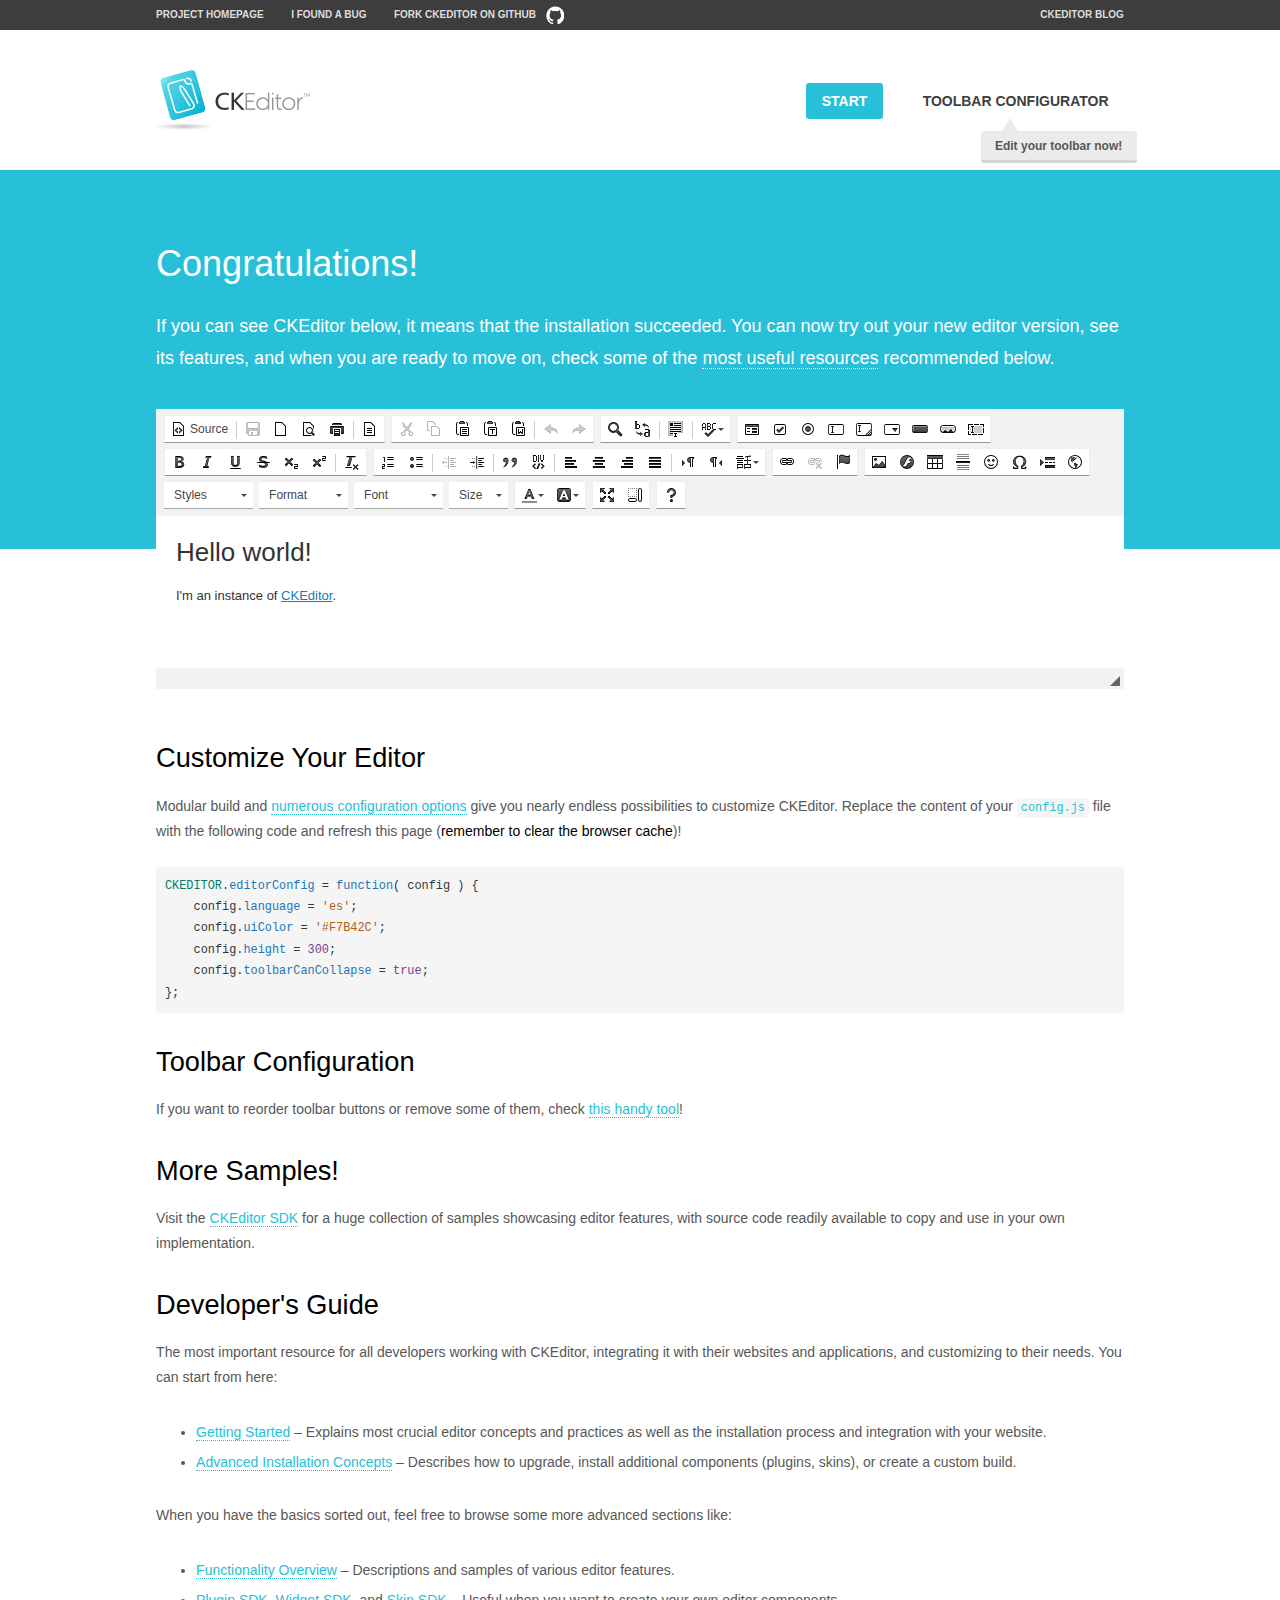
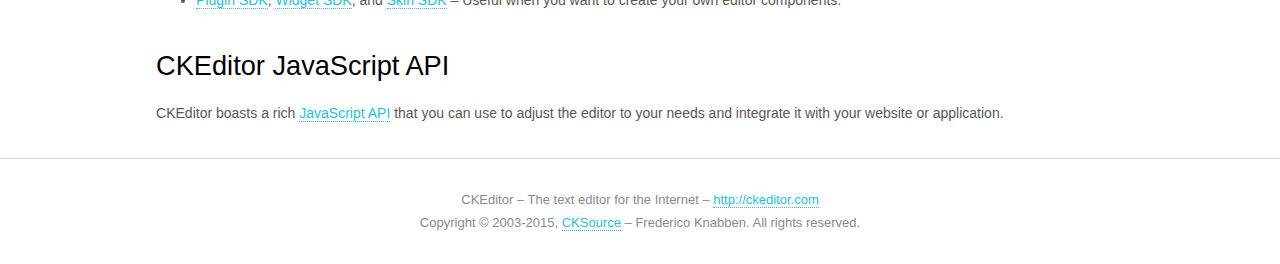
<file: adminboard/ckeditor/samples/index.html>
<!DOCTYPE html>
<!--
Copyright (c) 2003-2015, CKSource - Frederico Knabben. All rights reserved.
For licensing, see LICENSE.md or http://ckeditor.com/license
-->
<html>
<head>
	<meta charset="utf-8">
	<title>CKEditor Sample</title>
	<script src="../ckeditor.js"></script>
	<script src="js/sample.js"></script>
	<link rel="stylesheet" href="css/samples.css">
	<link rel="stylesheet" href="toolbarconfigurator/lib/codemirror/neo.css">
</head>
<body id="main">

<nav class="navigation-a">
	<div class="grid-container">
		<ul class="navigation-a-left grid-width-70">
			<li><a href="http://ckeditor.com">Project Homepage</a></li>
			<li><a href="http://dev.ckeditor.com/">I found a bug</a></li>
			<li><a href="http://github.com/ckeditor/ckeditor-dev" class="icon-pos-right icon-navigation-a-github">Fork CKEditor on GitHub</a></li>
		</ul>
		<ul class="navigation-a-right grid-width-30">
			<li><a href="http://ckeditor.com/blog-list">CKEditor Blog</a></li>
		</ul>
	</div>
</nav>

<header class="header-a">
	<div class="grid-container">
		<h1 class="header-a-logo grid-width-30">
			<a href="index.html"><img src="img/logo.png" alt="CKEditor Sample"></a>
		</h1>

		<nav class="navigation-b grid-width-70">
			<ul>
				<li><a href="index.html" class="button-a button-a-background">Start</a></li>
				<li><a href="toolbarconfigurator/index.html" class="button-a">Toolbar configurator <span class="balloon-a balloon-a-nw">Edit your toolbar now!</span></a></li>
			</ul>
		</nav>
	</div>
</header>

<main>
	<div class="adjoined-top">
		<div class="grid-container">
			<div class="content grid-width-100">
				<h1>Congratulations!</h1>
				<p>
					If you can see CKEditor below, it means that the installation succeeded.
					You can now try out your new editor version, see its features, and when you are ready to move on, check some of the <a href="#sample-customize">most useful resources</a> recommended below.
				</p>
			</div>
		</div>
	</div>
	<div class="adjoined-bottom">
		<div class="grid-container">
			<div class="grid-width-100">
				<div id="editor">
					<h1>Hello world!</h1>
					<p>I'm an instance of <a href="http://ckeditor.com">CKEditor</a>.</p>
				</div>
			</div>
		</div>
	</div>

	<div class="grid-container">
		<div class="content grid-width-100">
			<section id="sample-customize">
				<h2>Customize Your Editor</h2>
				<p>Modular build and <a href="http://docs.ckeditor.com/#!/guide/dev_configuration">numerous configuration options</a> give you nearly endless possibilities to customize CKEditor. Replace the content of your <code><a href="../config.js">config.js</a></code> file with the following code and refresh this page (<strong>remember to clear the browser cache</strong>)!</p>
		<pre class="cm-s-neo CodeMirror"><code><span style="padding-right: 0.1px;"><span class="cm-variable">CKEDITOR</span>.<span class="cm-property">editorConfig</span> <span class="cm-operator">=</span> <span class="cm-keyword">function</span>( <span class="cm-def">config</span> ) {</span>
<span style="padding-right: 0.1px;"><span class="cm-tab">	</span><span class="cm-variable-2">config</span>.<span class="cm-property">language</span> <span class="cm-operator">=</span> <span class="cm-string">'es'</span>;</span>
<span style="padding-right: 0.1px;"><span class="cm-tab">	</span><span class="cm-variable-2">config</span>.<span class="cm-property">uiColor</span> <span class="cm-operator">=</span> <span class="cm-string">'#F7B42C'</span>;</span>
<span style="padding-right: 0.1px;"><span class="cm-tab">	</span><span class="cm-variable-2">config</span>.<span class="cm-property">height</span> <span class="cm-operator">=</span> <span class="cm-number">300</span>;</span>
<span style="padding-right: 0.1px;"><span class="cm-tab">	</span><span class="cm-variable-2">config</span>.<span class="cm-property">toolbarCanCollapse</span> <span class="cm-operator">=</span> <span class="cm-atom">true</span>;</span>
<span style="padding-right: 0.1px;">};</span></code></pre>
			</section>

			<section>
				<h2>Toolbar Configuration</h2>
				<p>If you want to reorder toolbar buttons or remove some of them, check <a href="toolbarconfigurator/index.html">this handy tool</a>!</p>
			</section>

			<section>
				<h2>More Samples!</h2>
				<p>Visit the <a href="http://sdk.ckeditor.com">CKEditor SDK</a> for a huge collection of samples showcasing editor features, with source code readily available to copy and use in your own implementation.</p>
			</section>

			<section>
				<h2>Developer's Guide</h2>
				<p>The most important resource for all developers working with CKEditor, integrating it with their websites and applications, and customizing to their needs. You can start from here:</p>
				<ul>
					<li><a href="http://docs.ckeditor.com/#!/guide/dev_installation">Getting Started</a> &ndash; Explains most crucial editor concepts and practices as well as the installation process and integration with your website.</li>
					<li><a href="http://docs.ckeditor.com/#!/guide/dev_advanced_installation">Advanced Installation Concepts</a> &ndash; Describes how to upgrade, install additional components (plugins, skins), or create a custom build.</li>
				</ul>
					<p>When you have the basics sorted out, feel free to browse some more advanced sections like:</p>
				<ul>
					<li><a href="http://docs.ckeditor.com/#!/guide/dev_features">Functionality Overview</a> &ndash; Descriptions and samples of various editor features.</li>
					<li><a href="http://docs.ckeditor.com/#!/guide/plugin_sdk_intro">Plugin SDK</a>, <a href="http://docs.ckeditor.com/#!/guide/widget_sdk_intro">Widget SDK</a>, and <a href="http://docs.ckeditor.com/#!/guide/skin_sdk_intro">Skin SDK</a> &ndash; Useful when you want to create your own editor components.</li>
				</ul>
			</section>

			<section>
				<h2>CKEditor JavaScript API</h2>
				<p>CKEditor boasts a rich <a href="http://docs.ckeditor.com/#!/api">JavaScript API</a> that you can use to adjust the editor to your needs and integrate it with your website or application.</p>
			</section>
		</div>
	</div>
</main>

<footer class="footer-a grid-container">
	<div class="grid-container">
		<p class="grid-width-100">
			CKEditor &ndash; The text editor for the Internet &ndash; <a class="samples" href="http://ckeditor.com/">http://ckeditor.com</a>
		</p>
		<p class="grid-width-100" id="copy">
			Copyright &copy; 2003-2015, <a class="samples" href="http://cksource.com/">CKSource</a> &ndash; Frederico Knabben. All rights reserved.
		</p>
	</div>
</footer>
<script>
	initSample();
</script>

</body>
</html>
</file>
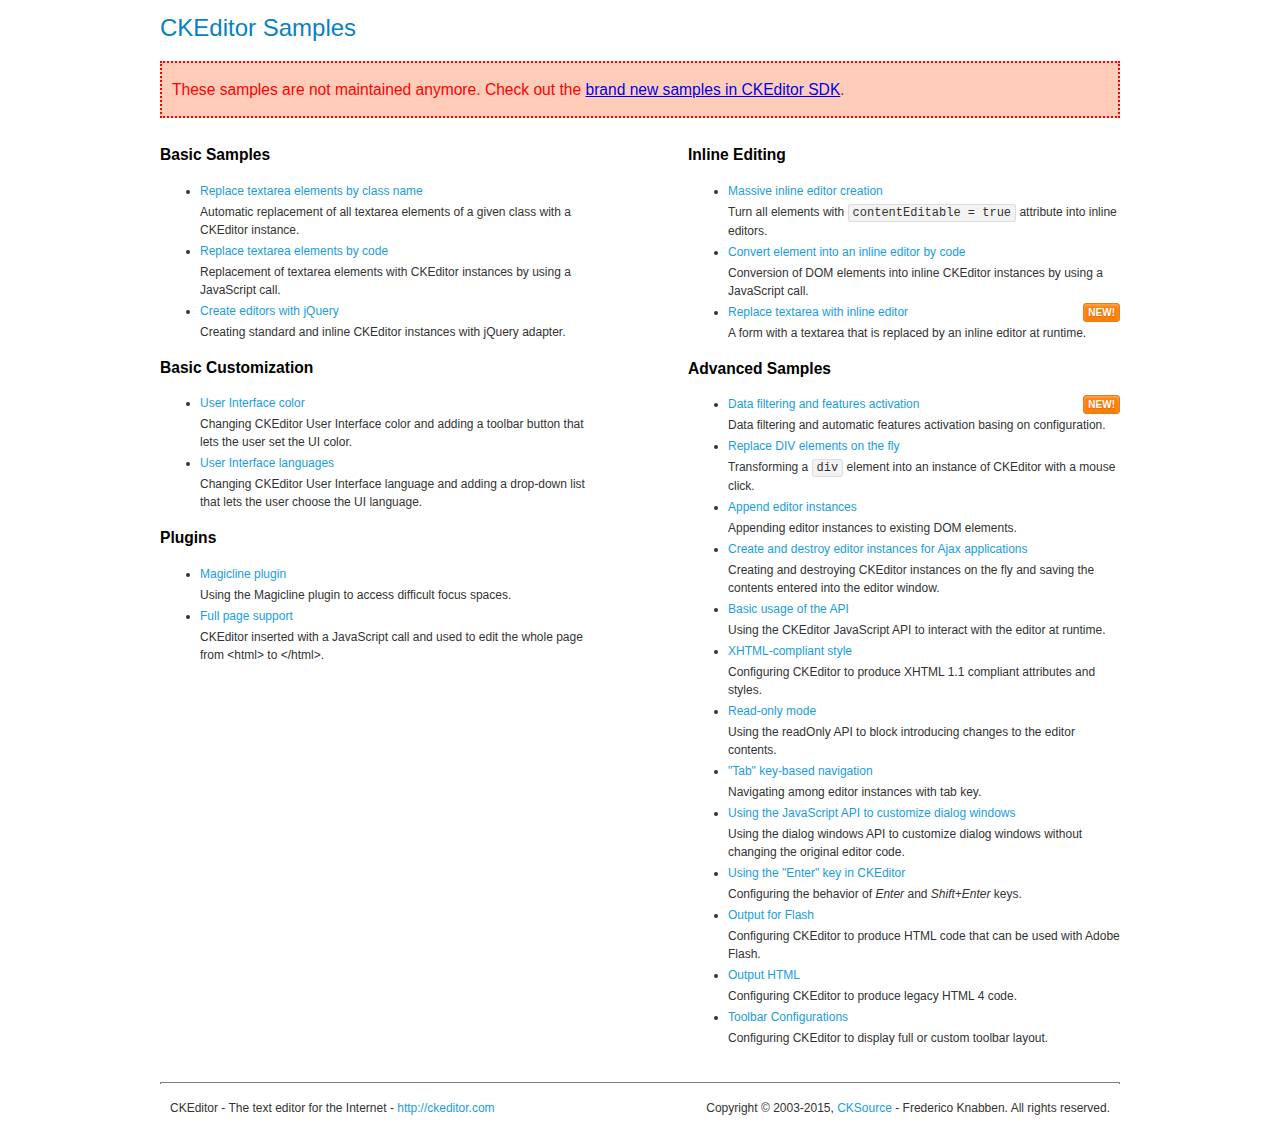
<file: adminboard/ckeditor/samples/old/index.html>
<!DOCTYPE html>
<!--
Copyright (c) 2003-2015, CKSource - Frederico Knabben. All rights reserved.
For licensing, see LICENSE.md or http://ckeditor.com/license
-->
<html>
<head>
	<meta charset="utf-8">
	<title>CKEditor Samples</title>
	<link rel="stylesheet" href="sample.css">
</head>
<body>
	<h1 class="samples">
		CKEditor Samples
	</h1>
	<div class="warning deprecated">
		These samples are not maintained anymore. Check out the <a href="http://sdk.ckeditor.com/">brand new samples in CKEditor SDK</a>.
	</div>
	<div class="twoColumns">
		<div class="twoColumnsLeft">
			<h2 class="samples">
				Basic Samples
			</h2>
			<dl class="samples">
				<dt><a class="samples" href="replacebyclass.html">Replace textarea elements by class name</a></dt>
				<dd>Automatic replacement of all textarea elements of a given class with a CKEditor instance.</dd>

				<dt><a class="samples" href="replacebycode.html">Replace textarea elements by code</a></dt>
				<dd>Replacement of textarea elements with CKEditor instances by using a JavaScript call.</dd>

				<dt><a class="samples" href="jquery.html">Create editors with jQuery</a></dt>
				<dd>Creating standard and inline CKEditor instances with jQuery adapter.</dd>
			</dl>

			<h2 class="samples">
				Basic Customization
			</h2>
			<dl class="samples">
				<dt><a class="samples" href="uicolor.html">User Interface color</a></dt>
				<dd>Changing CKEditor User Interface color and adding a toolbar button that lets the user set the UI color.</dd>

				<dt><a class="samples" href="uilanguages.html">User Interface languages</a></dt>
				<dd>Changing CKEditor User Interface language and adding a drop-down list that lets the user choose the UI language.</dd>
			</dl>


			<h2 class="samples">Plugins</h2>
<dl class="samples">
<dt><a class="samples" href="magicline/magicline.html">Magicline plugin</a></dt>
<dd>Using the Magicline plugin to access difficult focus spaces.</dd>

<dt><a class="samples" href="wysiwygarea/fullpage.html">Full page support</a></dt>
<dd>CKEditor inserted with a JavaScript call and used to edit the whole page from &lt;html&gt; to &lt;/html&gt;.</dd>
</dl>
		</div>
		<div class="twoColumnsRight">
			<h2 class="samples">
				Inline Editing
			</h2>
			<dl class="samples">
				<dt><a class="samples" href="inlineall.html">Massive inline editor creation</a></dt>
				<dd>Turn all elements with <code>contentEditable = true</code> attribute into inline editors.</dd>

				<dt><a class="samples" href="inlinebycode.html">Convert element into an inline editor by code</a></dt>
				<dd>Conversion of DOM elements into inline CKEditor instances by using a JavaScript call.</dd>

				<dt><a class="samples" href="inlinetextarea.html">Replace textarea with inline editor</a> <span class="new">New!</span></dt>
				<dd>A form with a textarea that is replaced by an inline editor at runtime.</dd>

				
			</dl>

			<h2 class="samples">
				Advanced Samples
			</h2>
			<dl class="samples">
				<dt><a class="samples" href="datafiltering.html">Data filtering and features activation</a> <span class="new">New!</span></dt>
				<dd>Data filtering and automatic features activation basing on configuration.</dd>

				<dt><a class="samples" href="divreplace.html">Replace DIV elements on the fly</a></dt>
				<dd>Transforming a <code>div</code> element into an instance of CKEditor with a mouse click.</dd>

				<dt><a class="samples" href="appendto.html">Append editor instances</a></dt>
				<dd>Appending editor instances to existing DOM elements.</dd>

				<dt><a class="samples" href="ajax.html">Create and destroy editor instances for Ajax applications</a></dt>
				<dd>Creating and destroying CKEditor instances on the fly and saving the contents entered into the editor window.</dd>

				<dt><a class="samples" href="api.html">Basic usage of the API</a></dt>
				<dd>Using the CKEditor JavaScript API to interact with the editor at runtime.</dd>

				<dt><a class="samples" href="xhtmlstyle.html">XHTML-compliant style</a></dt>
				<dd>Configuring CKEditor to produce XHTML 1.1 compliant attributes and styles.</dd>

				<dt><a class="samples" href="readonly.html">Read-only mode</a></dt>
				<dd>Using the readOnly API to block introducing changes to the editor contents.</dd>

				<dt><a class="samples" href="tabindex.html">"Tab" key-based navigation</a></dt>
				<dd>Navigating among editor instances with tab key.</dd>


				
<dt><a class="samples" href="dialog/dialog.html">Using the JavaScript API to customize dialog windows</a></dt>
<dd>Using the dialog windows API to customize dialog windows without changing the original editor code.</dd>

<dt><a class="samples" href="enterkey/enterkey.html">Using the &quot;Enter&quot; key in CKEditor</a></dt>
<dd>Configuring the behavior of <em>Enter</em> and <em>Shift+Enter</em> keys.</dd>

<dt><a class="samples" href="htmlwriter/outputforflash.html">Output for Flash</a></dt>
<dd>Configuring CKEditor to produce HTML code that can be used with Adobe Flash.</dd>

<dt><a class="samples" href="htmlwriter/outputhtml.html">Output HTML</a></dt>
<dd>Configuring CKEditor to produce legacy HTML 4 code.</dd>

<dt><a class="samples" href="toolbar/toolbar.html">Toolbar Configurations</a></dt>
<dd>Configuring CKEditor to display full or custom toolbar layout.</dd>

			</dl>
		</div>
	</div>
	<div id="footer">
		<hr>
		<p>
			CKEditor - The text editor for the Internet - <a class="samples" href="http://ckeditor.com/">http://ckeditor.com</a>
		</p>
		<p id="copy">
			Copyright &copy; 2003-2015, <a class="samples" href="http://cksource.com/">CKSource</a> - Frederico Knabben. All rights reserved.
		</p>
	</div>
</body>
</html>
</file>
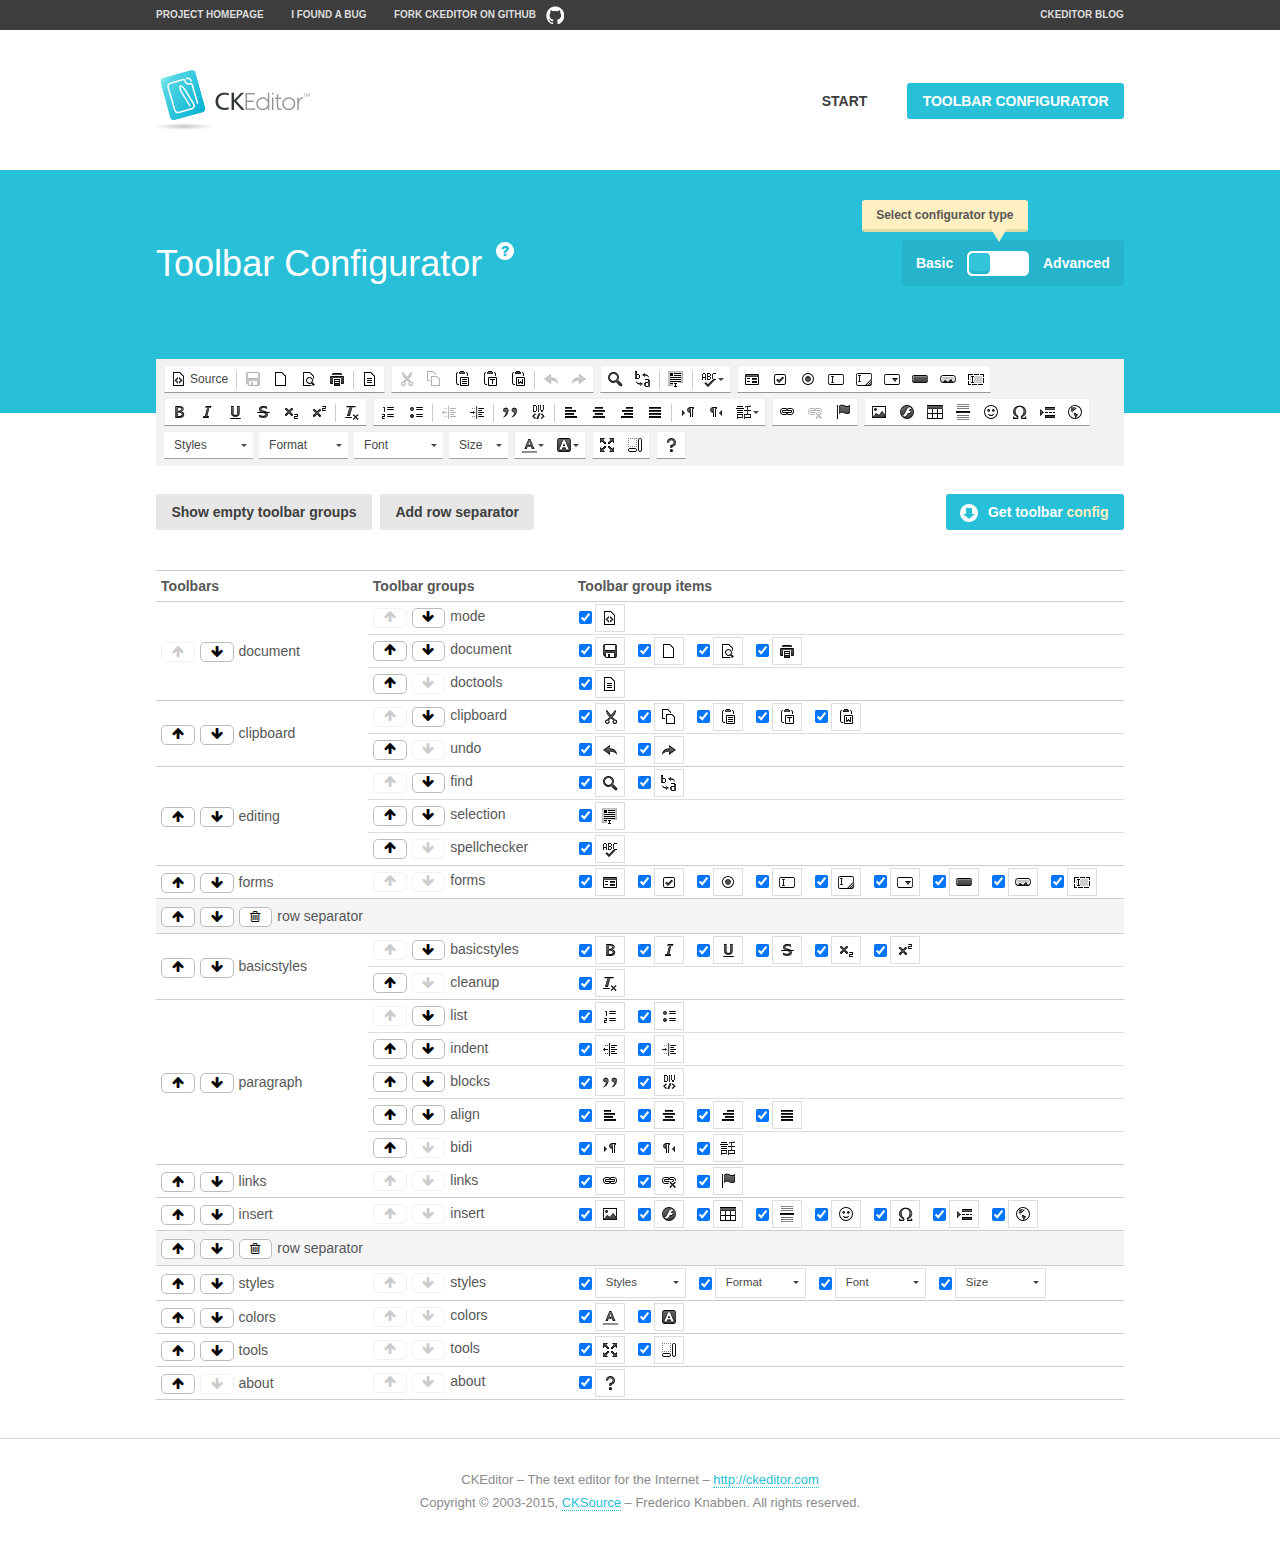
<file: adminboard/ckeditor/samples/toolbarconfigurator/index.html>
<!DOCTYPE html>
<!--
Copyright (c) 2003-2015, CKSource - Frederico Knabben. All rights reserved.
For licensing, see LICENSE.md or http://ckeditor.com/license
-->
<!--[if IE 8]><html class="ie8"><![endif]-->
<!--[if gt IE 8]><html><![endif]-->
<!--[if !IE]><!--><html><!--<![endif]-->
<head>
	<meta charset="utf-8">
	<title>Toolbar Configurator</title>
	<script src="../../ckeditor.js"></script>
	<script>
		if ( CKEDITOR.env.ie && CKEDITOR.env.version < 9 )
			CKEDITOR.tools.enableHtml5Elements( document );
	</script>
	<link rel="stylesheet" href="lib/codemirror/codemirror.css">
	<link rel="stylesheet" href="lib/codemirror/show-hint.css">
	<link rel="stylesheet" href="lib/codemirror/neo.css">
	<link rel="stylesheet" href="css/fontello.css">
	<link rel="stylesheet" href="../css/samples.css">
</head>
<body id="toolbar">

<nav class="navigation-a">
	<div class="grid-container">
		<ul class="navigation-a-left grid-width-70">
			<li><a href="http://ckeditor.com">Project Homepage</a></li>
			<li><a href="http://dev.ckeditor.com/">I found a bug</a></li>
			<li><a href="http://github.com/ckeditor/ckeditor-dev" class="icon-pos-right icon-navigation-a-github">Fork CKEditor on GitHub</a></li>
		</ul>
		<ul class="navigation-a-right grid-width-30">
			<li><a href="http://ckeditor.com/blog-list">CKEditor Blog</a></li>
		</ul>
	</div>
</nav>

<header class="header-a">
	<div class="grid-container">
		<h1 class="header-a-logo grid-width-30">
			<a href="../index.html"><img src="../img/logo.png" alt="CKEditor Logo"></a>
		</h1>
		<nav class="navigation-b grid-width-70">
			<ul>
				<li><a href="../index.html"  class="button-a">Start</a></li>
				<li><a href="index.html"  class="button-a button-a-background">Toolbar configurator</a></li>
			</ul>
		</nav>
	</div>
</header>

<main>
	<div class="adjoined-top">
		<div class="grid-container">
			<div class="content grid-width-100">
				<div class="grid-container-nested">
					<h1 class="grid-width-60">
						Toolbar Configurator
						<a href="#help-content" type="button" title="Configurator help" id="help" class="button-a button-a-background button-a-no-text icon-pos-left icon-question-mark">Help</a>
					</h1>

					<div class="grid-width-40 grid-switch-magic">
						<div class="switch">
							<span class="balloon-a balloon-a-se">Select configurator type</span>
							<input type="radio" name="radio" data-num="1" id="radio-basic" />
							<input type="radio" name="radio" data-num="2" id="radio-advanced" />
							<label data-for="1" for="radio-basic">Basic</label>
							<span class="switch-inner">
								<span class="handler"></span>
							</span>
							<label data-for="2" for="radio-advanced">Advanced</label>
						</div>
					</div>
				</div>
			</div>
		</div>
	</div>
	<div class="adjoined-bottom">
		<div class="grid-container">
			<div class="grid-width-100">
				<div class="editors-container">
					<div id="editor-basic"></div>
					<div id="editor-advanced"></div>
				</div>
			</div>
		</div>
	</div>

	<div class="grid-container configurator">
		<div class="content grid-width-100">
			<div class="configurator">
				<div>
					<div id="toolbarModifierWrapper"></div>
				</div>
			</div>
		</div>
	</div>

	<div id="help-content">
		<div class="grid-container">
			<div class="grid-width-100">
				<h2>What Am I Doing Here?</h2>

				<div class="grid-container grid-container-nested">
					<div class="basic">
						<div class="grid-width-50">
							<p>Arrange <a href="http://docs.ckeditor.com/#!/api/CKEDITOR.config-cfg-toolbarGroups">toolbar groups</a>, toggle <a href="http://docs.ckeditor.com/#!/api/CKEDITOR.config-cfg-removeButtons">button visibility</a> according to your needs and get your toolbar configuration.</p>
							<p>You can replace the content of the <a href="../../config.js"><code>config.js</code></a> file with the generated configuration. If you already set some configuration options you will need to merge both configurations.</p>
						</div>
						<div class="grid-width-50">
							<p>Read more about different ways of <a href="http://docs.ckeditor.com/#!/guide/dev_configuration">setting configuration</a> and do not forget about <strong>clearing browser cache</strong>.</p>
							<p>Arranging toolbar groups is the recommended way of configuring the toolbar, but if you need more freedom you can use the <a href="#advanced">advanced configurator</a>.</p>
						</div>
					</div>
					<div class="advanced" style="display: none;">
						<div class="grid-width-50">
							<p>With this code editor you can edit your <a href="http://docs.ckeditor.com/#!/api/CKEDITOR.config-cfg-toolbar">toolbar configuration</a> live.</p>
							<p>You can replace the content of the <a href="../../config.js"><code>config.js</code></a> file with the generated configuration. If you already set some configuration options you will need to merge both configurations.</p>
						</div>
						<div class="grid-width-50">
							<p>Read more about different ways of <a href="http://docs.ckeditor.com/#!/guide/dev_configuration">setting configuration</a> and do not forget about <strong>clearing browser cache</strong>.</p>
						</div>
					</div>
				</div>

				<p class="grid-container grid-container-nested">
					<button type="button" class="help-content-close grid-width-100 button-a button-a-background">Got it. Let's play!</button>
				</p>
			</div>
		</div>
	</div>
</main>

<footer class="footer-a grid-container">
	<p class="grid-width-100">
		CKEditor &ndash; The text editor for the Internet &ndash; <a class="samples" href="http://ckeditor.com/">http://ckeditor.com</a>
	</p>
	<p class="grid-width-100" id="copy">
		Copyright &copy; 2003-2015, <a class="samples" href="http://cksource.com/">CKSource</a> &ndash; Frederico Knabben. All rights reserved.
	</p>
</footer>

<script src="lib/codemirror/codemirror.js"></script>
<script src="lib/codemirror/javascript.js"></script>
<script src="lib/codemirror/show-hint.js"></script>

<script src="js/fulltoolbareditor.js"></script>
<script src="js/abstracttoolbarmodifier.js"></script>
<script src="js/toolbarmodifier.js"></script>
<script src="js/toolbartextmodifier.js"></script>
<script src="../js/sf.js"></script>

<script>
	( function() {
		'use strict';

		var mode = ( window.location.hash.substr( 1 ) === 'advanced' ) ? 'advanced' : 'basic',
			configuratorSection = CKEDITOR.document.findOne( 'main > .grid-container.configurator' ),
			basicInstruction = CKEDITOR.document.findOne( '#help-content .basic' ),
			advancedInstruction = CKEDITOR.document.findOne( '#help-content .advanced' ),

			// Configurator mode switcher.
			modeSwitchBasic = CKEDITOR.document.getById( 'radio-basic' ),
			modeSwitchAdvanced = CKEDITOR.document.getById( 'radio-advanced' );

		// Initial setup
		function updateSwitcher() {
			if ( mode === 'advanced' ) {
				modeSwitchAdvanced.$.checked = true;
			} else {
				modeSwitchBasic.$.checked = true;
			}
		}

		updateSwitcher();

		CKEDITOR.document.getWindow().on( 'hashchange', function( e ) {
			var hash = window.location.hash.substr( 1 );
			if ( !( hash === 'advanced' || hash === 'basic' ) ) {
				return;
			}
			mode = hash;
			onToolbarsDone( mode );
		} );

		CKEDITOR.document.getWindow().on( 'resize', function() {
			updateToolbar( ( mode === 'basic' ? toolbarModifier : toolbarTextModifier )[ 'editorInstance' ] );
		} );

		function onRefresh( modifier ) {
			modifier = modifier || this;

			if ( mode === 'basic' && modifier instanceof ToolbarConfigurator.ToolbarTextModifier ) {
				return;
			}

			// CodeMirror container becomes visible, so we need to refresh and to avoid rendering problems.
			if ( mode === 'advanced' && modifier instanceof ToolbarConfigurator.ToolbarTextModifier ) {
				modifier.codeContainer.refresh();
			}

			updateToolbar( modifier.editorInstance );
		}

		function updateToolbar( editor ) {
			var editorContainer = editor.container;

			// Not always editor is loaded.
			if ( !editorContainer ) {
				return;
			}

			var displayStyle = editorContainer.getStyle( 'display' );

			editorContainer.setStyle( 'display', 'block' );

			var newHeight = editorContainer.getSize( 'height' );

			var newMarginTop = parseInt( editorContainer.getComputedStyle( 'margin-top' ), 10 );
			newMarginTop = ( isNaN( newMarginTop ) ? 0 : Number( newMarginTop ) );

			var newMarginBottom = parseInt( editorContainer.getComputedStyle( 'margin-bottom' ), 10 );
			newMarginBottom = ( isNaN( newMarginBottom ) ? 0 : Number( newMarginBottom ) );

			var result = newHeight + newMarginTop + newMarginBottom;

			editorContainer.setStyle( 'display', displayStyle );

			editor.container.getAscendant( 'div' ).setStyle( 'height', result + 'px' );
		}

		var toolbarModifier = new ToolbarConfigurator.ToolbarModifier( 'editor-basic' );

		var done = 0;
		toolbarModifier.init( onToolbarInit );
		toolbarModifier.onRefresh = onRefresh;

		CKEDITOR.document.getById( 'toolbarModifierWrapper' ).append( toolbarModifier.mainContainer );

		var toolbarTextModifier = new ToolbarConfigurator.ToolbarTextModifier( 'editor-advanced' );
		toolbarTextModifier.init( onToolbarInit );
		toolbarTextModifier.onRefresh = onRefresh;

		function onToolbarInit() {
			if ( ++done === 2 ) {
				onToolbarsDone();

				positionSticky.watch( CKEDITOR.document.findOne( '.toolbar' ), function() {
					return mode === 'advanced';
				} );
			}
		}

		function onToolbarsDone() {
			if ( mode === 'basic' ) {
				toggleModeBasic( false );
			} else {
				toggleModeAdvanced( false );
			}

			updateSwitcher();

			setTimeout( function() {
				CKEDITOR.document.findOne( '.editors-container' ).addClass( 'active' );
				CKEDITOR.document.findOne( '#toolbarModifierWrapper' ).addClass( 'active' );
			}, 200 );
		}

		CKEDITOR.document.getById( 'toolbarModifierWrapper' ).append( toolbarTextModifier.mainContainer );

		function toogleModeSwitch( onElement, offElement, onModifier, offModifier ) {
			onElement.addClass( 'fancy-button-active' );
			offElement.removeClass( 'fancy-button-active' );

			onModifier.showUI();
			offModifier.hideUI();
		}

		function toggleModeBasic( callOnRefresh ) {
			callOnRefresh = ( callOnRefresh !== false );
			mode = 'basic';
			window.location.hash = '#basic';
			toogleModeSwitch( modeSwitchBasic, modeSwitchAdvanced, toolbarModifier, toolbarTextModifier );

			configuratorSection.removeClass( 'freed-width' );
			basicInstruction.show();
			advancedInstruction.hide();

			callOnRefresh && onRefresh( toolbarModifier );
		}

		function toggleModeAdvanced( callOnRefresh ) {
			callOnRefresh = ( callOnRefresh !== false );
			mode = 'advanced';
			window.location.hash = '#advanced';
			toogleModeSwitch( modeSwitchAdvanced, modeSwitchBasic, toolbarTextModifier, toolbarModifier );

			configuratorSection.addClass( 'freed-width' );
			advancedInstruction.show();
			basicInstruction.hide();

			callOnRefresh && onRefresh( toolbarTextModifier );
		}

		modeSwitchBasic.on( 'click', toggleModeBasic );
		modeSwitchAdvanced.on( 'click', toggleModeAdvanced );

		//
		// Position:sticky for the toolbar.
		//

		// Will make elements behave like they were styled with position:sticky.
		var positionSticky = {
			// Store object: {
			// 		element: CKEDITOR.dom.element, // Element which will float.
			// 		placeholder: CKEDITOR.dom.element, // Placeholder which is place to prevent page bounce.
			// 		isFixed: boolean // Whether element float now.
			// }
			watched: [],

			active: [],

			staticContainer: null,

			init: function() {
				var element = CKEDITOR.dom.element.createFromHtml(
					'<div class="staticContainer">' +
						'<div class="grid-container" >' +
							'<div class="grid-width-100">' +
								'<div class="inner"></div>' +
							'</div>' +
						'</div>' +
					'</div>' );

				this.staticContainer = element.findOne( '.inner' );

				CKEDITOR.document.getBody().append( element );
			},

			watch: function( element, preventFunc ) {
				this.watched.push( {
					element: element,
					placeholder: new CKEDITOR.dom.element( 'div' ),
					isFixed: false,
					preventFunc: preventFunc
				} );
			},

			checkAll: function() {
				for ( var i = 0; i < this.watched.length; i++ ) {
					this.check( this.watched[ i ] );
				}
			},

			check: function( element ) {
				var isFixed = element.isFixed;
				var shouldBeFixed = this.shouldBeFixed( element );

				// Nothing to be done.
				if ( isFixed === shouldBeFixed ) {
					return;
				}

				var placeholder = element.placeholder;

				if ( isFixed ) {
					// Unfixing.

					element.element.insertBefore( placeholder );
					placeholder.remove();

					element.element.removeStyle( 'margin' );

					this.active.splice( CKEDITOR.tools.indexOf( this.active, element ), 1 );

				} else {
					// Fixing.
					placeholder.setStyle( 'width', element.element.getSize( 'width' ) + 'px' );
					placeholder.setStyle( 'height', element.element.getSize( 'height' ) + 'px' );
					placeholder.setStyle( 'margin-bottom', element.element.getComputedStyle( 'margin-bottom' ) );
					placeholder.setStyle( 'display', element.element.getComputedStyle( 'display' ) );
					placeholder.insertAfter( element.element );

					this.staticContainer.append( element.element );

					this.active.push( element );
				}

				element.isFixed = !element.isFixed;
			},

			shouldBeFixed: function( element ) {
				if ( element.preventFunc && element.preventFunc() ) {
					return false;
				}

				// If element is already fixed we are checking it's placeholder.
				var related = ( element.isFixed ? element.placeholder : element.element ),
					clientRect = related.$.getBoundingClientRect(),
					staticHeight = this.staticContainer.getSize('height' ),
					elemHeight = element.element.getSize( 'height' );

				if ( element.isFixed ) {
					return ( clientRect.top + elemHeight < staticHeight );
				} else {
					return ( clientRect.top < staticHeight );
				}
			}
		};

		positionSticky.init();

		CKEDITOR.document.getWindow().on( 'scroll',
			new CKEDITOR.tools.eventsBuffer( 100, positionSticky.checkAll, positionSticky ).input
		);

		// Make the toolbar sticky.
		positionSticky.watch( CKEDITOR.document.findOne( '.editors-container' ) );

		// Help button and help-content.
		( function() {
			var helpButton = CKEDITOR.document.getById( 'help' ),
				helpContent = CKEDITOR.document.getById( 'help-content' );

			// Don't show help button on IE8 because it's unsupported by Pico Modal.
			if ( CKEDITOR.env.ie && CKEDITOR.env.version == 8 ) {
				helpButton.hide();
			} else {
				// Display help modal when the button is clicked.
				helpButton.on( 'click', function( evt ) {
					SF.modal( {
						// Clone modal content from DOM.
						content: helpContent.getHtml(),

						afterCreate: function( modal ) {
							// Enable modal content button to close the modal.
							new CKEDITOR.dom.element( modal.modalElem() ).findOne( '.help-content-close' ).once( 'click', modal.close );
						}
					} ).show();
				} );
			}
		} )();
	} )();
</script>
</body>
</html>
</file>
<file: adminboard/ckeditor/samples/css/samples.css>
/**
 * @license Copyright (c) 2003-2015, CKSource - Frederico Knabben. All rights reserved.
 * For licensing, see LICENSE.md or http://ckeditor.com/license
 */
@media (max-width: 900px) {
  .global-is-mobile-hidden {
    display: none !important;
  }
}
article,
aside,
details,
figcaption,
figure,
footer,
header,
hgroup,
main,
menu,
nav,
section {
  display: block;
}
body,
html {
  margin: 0;
  padding: 0;
  font: 16px / 1.8 Arial, 'Helvetica Neue', Helvetica, sans-serif;
  font-weight: 300;
  color: #575757;
}
.grid-width-10 {
  width: 10%;
}
.grid-width-20 {
  width: 20%;
}
.grid-width-30 {
  width: 30%;
}
.grid-width-40 {
  width: 40%;
}
.grid-width-50 {
  width: 50%;
}
.grid-width-60 {
  width: 60%;
}
.grid-width-70 {
  width: 70%;
}
.grid-width-80 {
  width: 80%;
}
.grid-width-90 {
  width: 90%;
}
.grid-width-100 {
  width: 100%;
}
@media (max-width: 900px) {
  .grid-width-10,
  .grid-width-20,
  .grid-width-30,
  .grid-width-40,
  .grid-width-50,
  .grid-width-60,
  .grid-width-70,
  .grid-width-80,
  .grid-width-90,
  .grid-width-100 {
    width: 100%;
  }
}
*[class*="grid-width"] {
  -webkit-box-sizing: border-box;
  -moz-box-sizing: border-box;
  box-sizing: border-box;
  padding-left: 4%;
  padding-right: 4%;
  float: left;
}
*[class*="grid-width"]:after,
.grid-container:after,
*[class*="grid-width"]:before,
.grid-container:before {
  content: '';
  display: block;
  overflow: hidden;
  visibility: hidden;
  font-size: 0;
  line-height: 0;
  width: 0;
  height: 0;
}
*[class*="grid-width"]:after,
.grid-container:after {
  clear: both;
}
.grid-container {
  -webkit-box-sizing: border-box;
  -moz-box-sizing: border-box;
  box-sizing: border-box;
  margin-left: auto;
  margin-right: auto;
}
.grid-container-nested *[class*="grid-width"]:first-child {
  padding-left: 0;
}
.grid-container-nested *[class*="grid-width"]:last-child {
  padding-right: 0;
}
@media (max-width: 900px) {
  .grid-container-nested *[class*="grid-width"]:first-child {
    padding-left: 4%;
  }
  .grid-container-nested *[class*="grid-width"]:last-child {
    padding-right: 4%;
  }
}
.header-a {
  min-height: 140px;
  overflow: hidden;
}
.header-a .header-a-logo {
  margin: 40px 0 0;
}
@media (max-width: 900px) {
  .header-a .header-a-logo {
    text-align: center;
  }
}
.header-a .header-a-logo img {
  border: transparent;
}
.navigation-a {
  height: 30px;
  background: #3d3d3d;
  position: absolute;
  left: 0;
  right: 0;
  top: 0;
  padding: 0;
  overflow: hidden;
}
@media (max-width: 900px) {
  .navigation-a {
    text-align: center;
  }
}
.navigation-a ul {
  list-style: none;
  margin: 0;
  overflow: hidden;
}
.navigation-a ul li,
.navigation-a ul li a {
  display: inline-block;
}
@media (max-width: 900px) {
  .navigation-a ul {
    width: auto;
    text-overflow: ellipsis;
    white-space: nowrap;
    display: inline-block;
    float: none;
  }
  .navigation-a ul:before,
  .navigation-a ul:after {
    display: none;
  }
}
.navigation-a ul.navigation-a-left {
  text-align: left;
}
@media (max-width: 900px) {
  .navigation-a ul.navigation-a-left {
    padding-right: 0;
  }
}
.navigation-a ul.navigation-a-right {
  text-align: right;
}
@media (max-width: 900px) {
  .navigation-a ul.navigation-a-right {
    padding-left: 23px;
  }
}
.navigation-a ul li + li {
  margin-left: 23px;
}
.navigation-a ul li a {
  font-size: 10px;
  font-size: 0.625rem;
  line-height: 18px;
  line-height: 1.13rem;
  line-height: 30px;
  float: left;
  color: #dddddd;
  font-weight: bold;
  text-decoration: none;
  text-transform: uppercase;
}
.navigation-a ul li a:hover {
  cursor: pointer;
  color: #ffffff;
}
.icon-navigation-a-github:before,
.icon-navigation-a-github:after {
  background-image: url("[data-uri]");
}
.navigation-b {
  text-align: right;
  margin: 52px 0 0;
  overflow: visible;
}
@media (max-width: 900px) {
  .navigation-b {
    text-align: center;
    margin-top: 20px;
    padding: 0;
  }
}
.navigation-b ul {
  padding: 0;
  list-style: none;
  margin: 0;
  overflow: visible;
}
.navigation-b ul li,
.navigation-b ul li a {
  display: inline-block;
}
@media (max-width: 900px) {
  .navigation-b ul {
    display: table;
    width: 100%;
    padding-bottom: 1.5em;
  }
}
@media (max-width: 900px) {
  .navigation-b ul li {
    display: table-row;
  }
}
.navigation-b ul li + li {
  margin-left: 20px;
}
@media (max-width: 900px) {
  .navigation-b ul li + li {
    margin-left: 0;
  }
}
.navigation-b ul li a {
  -webkit-box-sizing: border-box;
  -moz-box-sizing: border-box;
  box-sizing: border-box;
  text-transform: uppercase;
  text-decoration: none;
  outline: none;
}
@media (max-width: 900px) {
  .navigation-b ul li a {
    width: 100%;
    -webkit-border-radius: 0;
    -webkit-background-clip: padding-box;
    -moz-border-radius: 0;
    -moz-background-clip: padding;
    border-radius: 0;
    background-clip: padding-box;
  }
}
.footer-a {
  font-size: 13px;
  font-size: 0.8125rem;
  line-height: 23.4px;
  line-height: 1.46rem;
  padding-top: 2.25em;
  padding-bottom: 2.25em;
  overflow: hidden;
  color: #8a8a8a;
}
.footer-a a {
  color: #27c0d8;
  text-decoration: none;
  border-bottom: 1px dotted #27c0d8;
}
.footer-a a:hover {
  color: #23adc2;
}
.footer-a p {
  margin: 0;
  display: inline-block;
  text-align: center;
}
.content {
  font-size: 14px;
  font-size: 0.875rem;
  line-height: 25.2px;
  line-height: 1.57rem;
  overflow: hidden;
  padding-top: 1.5em;
  padding-bottom: 1.5em;
}
.content p {
  margin: 0.75em 0;
}
.content ul,
.content ol,
.content pre,
.content blockquote,
.content textarea:not([class^="cke"]),
.content .cke {
  margin: 1.875em 0;
}
.content code,
.content kbd {
  -webkit-border-radius: 3px;
  -webkit-background-clip: padding-box;
  -moz-border-radius: 3px;
  -moz-background-clip: padding;
  border-radius: 3px;
  background-clip: padding-box;
  padding: 3px 4px;
}
.content pre,
.content code,
.content kbd,
.content blockquote {
  background: #f5f5f5;
}
.content blockquote,
.content pre {
  background: none;
  border-left: 4px solid #27c0d8;
  padding: 1.5em 2.25em;
}
.content p a,
.content ul a,
.content ol a,
.content blockquote a,
.content h1 a,
.content h2 a,
.content h3 a,
.content h4 a,
.content h5 a {
  color: #27c0d8;
  text-decoration: none;
  border-bottom: 1px dotted #27c0d8;
}
.content p a:hover,
.content ul a:hover,
.content ol a:hover,
.content blockquote a:hover,
.content h1 a:hover,
.content h2 a:hover,
.content h3 a:hover,
.content h4 a:hover,
.content h5 a:hover {
  color: #23adc2;
}
.content h1,
.content h2,
.content h3,
.content h4,
.content h5 {
  color: #000;
  font-weight: 100;
}
.content h1 code,
.content h2 code,
.content h3 code,
.content h4 code,
.content h5 code,
.content h1 kbd,
.content h2 kbd,
.content h3 kbd,
.content h4 kbd,
.content h5 kbd {
  font-size: inherit;
}
.content h1 a.content-heading-anchor,
.content h2 a.content-heading-anchor,
.content h3 a.content-heading-anchor,
.content h4 a.content-heading-anchor,
.content h5 a.content-heading-anchor {
  font-weight: 100;
  vertical-align: middle;
  opacity: 0;
  border: 0;
}
.content h1:hover a.content-heading-anchor,
.content h2:hover a.content-heading-anchor,
.content h3:hover a.content-heading-anchor,
.content h4:hover a.content-heading-anchor,
.content h5:hover a.content-heading-anchor {
  opacity: 1;
}
.content h1:target lesshat-selector,
.content h2:target lesshat-selector,
.content h3:target lesshat-selector,
.content h4:target lesshat-selector,
.content h5:target lesshat-selector {
  -lh-property: 0; }
@-webkit-keyframes targetLinkOpacity{ 0%{ opacity: 0 } 100%{ opacity: 1 }}
@-moz-keyframes targetLinkOpacity{ 0%{ opacity: 0 } 100%{ opacity: 1 }}
@-o-keyframes targetLinkOpacity{ 0%{ opacity: 0 } 100%{ opacity: 1 }}
@keyframes targetLinkOpacity{ 0%{ opacity: 0 } 100%{ opacity: 1 };
}
.content h1:target a,
.content h2:target a,
.content h3:target a,
.content h4:target a,
.content h5:target a {
  -webkit-animation: targetLinkOpacity 0.5s linear alternate;
  -moz-animation: targetLinkOpacity 0.5s linear alternate;
  -o-animation: targetLinkOpacity 0.5s linear alternate;
  animation: targetLinkOpacity 0.5s linear alternate;
  opacity: 1;
}
.content input,
.content select,
.content textarea:not([class^="cke"]) {
  -webkit-border-radius: 3px;
  -webkit-background-clip: padding-box;
  -moz-border-radius: 3px;
  -moz-background-clip: padding;
  border-radius: 3px;
  background-clip: padding-box;
  -webkit-box-shadow: inset 0 1px 1px rgba(0, 0, 0, 0.08);
  -moz-box-shadow: inset 0 1px 1px rgba(0, 0, 0, 0.08);
  box-shadow: inset 0 1px 1px rgba(0, 0, 0, 0.08);
  font: inherit;
  color: inherit;
  border: 1px solid #d9d9d9;
  padding: .2em .5em;
}
.content input:focus,
.content select:focus,
.content textarea:not([class^="cke"]):focus {
  border-color: #66afe9;
  outline: 0;
  -webkit-box-shadow: inset 0 1px 1px rgba(0, 0, 0, 0.08), 0 0 8px #93c6ef;
  -moz-box-shadow: inset 0 1px 1px rgba(0, 0, 0, 0.08), 0 0 8px #93c6ef;
  box-shadow: inset 0 1px 1px rgba(0, 0, 0, 0.08), 0 0 8px #93c6ef;
}
.content abbr {
  border-bottom: 1px dotted #666;
  cursor: pointer;
}
.content blockquote {
  font-style: italic;
  font-family: Georgia, Times, "Times New Roman", serif;
  font-size: 16px;
  font-size: 1rem;
  line-height: 28.8px;
  line-height: 1.8rem;
}
.content em {
  font-style: italic;
}
.content h1 {
  font-size: 36px;
  font-size: 2.25rem;
  line-height: 64.8px;
  line-height: 4.05rem;
  margin: 1.125em 0 0;
}
.content h2 {
  font-size: 27.2px;
  font-size: 1.7rem;
  line-height: 48.96px;
  line-height: 3.06rem;
  margin: 0.9em 0 0;
}
.content h3 {
  font-size: 24px;
  font-size: 1.5rem;
  line-height: 43.2px;
  line-height: 2.7rem;
  font-weight: 500;
  margin: 0.75em 0 0;
}
.content h4 {
  font-size: 19.2px;
  font-size: 1.2rem;
  line-height: 34.56px;
  line-height: 2.16rem;
  font-weight: 500;
  margin: 0.75em 0 0;
}
.content h5 {
  font-size: 17.6px;
  font-size: 1.1rem;
  line-height: 31.68px;
  line-height: 1.98rem;
  font-weight: 500;
  margin: 0.75em 0 0;
}
.content hr {
  border: 0;
  border-top: 4px solid #d9d9d9;
  margin: 1.5em 0;
}
.content input[type="text"] {
  height: 1.8em;
  line-height: 1.8em;
}
.content input[type="button"] {
  -webkit-appearance: button;
  -moz-appearance: button;
  appearance: button;
}
.content kbd {
  font-size: 12px;
  font-size: 0.75rem;
  line-height: 21.6px;
  line-height: 1.35rem;
  font-family: Arial, 'Helvetica Neue', Helvetica, sans-serif;
  padding: 2px 6px;
  -webkit-box-shadow: 0 0 4px #ffffff inset, 0 2px 0 #d9d9d9;
  -moz-box-shadow: 0 0 4px #ffffff inset, 0 2px 0 #d9d9d9;
  box-shadow: 0 0 4px #ffffff inset, 0 2px 0 #d9d9d9;
}
.content p img {
  vertical-align: middle;
}
.content p pre {
  padding: 1.5em;
}
.content pre {
  padding: 0;
  border: 0;
  tab-size: 4;
  -o-tab-size: 4;
  -moz-tab-size: 4;
}
.content pre,
.content code {
  font-size: 11.89px;
  font-size: 0.743rem;
  line-height: 21.4px;
  line-height: 1.34rem;
  font-family: Consolas, Menlo, Monaco, Lucida Console, Liberation Mono, DejaVu Sans Mono, Bitstream Vera Sans Mono, Courier New, monospace, serif;
}
.content pre a,
.content code a {
  border: 0;
}
.content pre code {
  padding: 0.75em;
  display: block;
}
.content strong {
  color: #000;
}
.content ul ul,
.content ol ul,
.content ul ol,
.content ol ol {
  margin: 0.75em 0;
}
.content ul li,
.content ol li {
  font-size: 14px;
  font-size: 0.875rem;
  line-height: 30.24px;
  line-height: 1.89rem;
}
.content textarea:not([class^="cke"]) {
  width: 100%;
}
.content div.todo {
  border: 2px dotted #444;
  padding: 10px;
  margin: 60px 0 10px 0;
  /* Remove me some day */
}
.content div.todo:before {
  content: "TODO";
  font-weight: bold;
}
body a.button-a,
body button.button-a,
body input.button-a {
  -webkit-border-radius: 3px;
  -webkit-background-clip: padding-box;
  -moz-border-radius: 3px;
  -moz-background-clip: padding;
  border-radius: 3px;
  background-clip: padding-box;
  font-size: 14px;
  font-size: 0.875rem;
  line-height: 25.2px;
  line-height: 1.57rem;
  height: 36px;
  line-height: 36px;
  padding: 0 1.1em;
  font-weight: 700;
  color: #3e3e3e;
  white-space: nowrap;
  text-decoration: none;
  display: inline-block;
  cursor: pointer;
  border: 0;
  vertical-align: middle;
  margin: 1px 0;
  background: transparent;
}
body a.button-a.icon-pos-left,
body button.button-a.icon-pos-left,
body input.button-a.icon-pos-left {
  padding-left: .8em;
}
body a.button-a.icon-pos-right,
body button.button-a.icon-pos-right,
body input.button-a.icon-pos-right {
  padding-right: .8em;
}
body a.button-a.button-a-no-text,
body button.button-a.button-a-no-text,
body input.button-a.button-a-no-text {
  -webkit-border-radius: 100px;
  -webkit-background-clip: padding-box;
  -moz-border-radius: 100px;
  -moz-background-clip: padding;
  border-radius: 100px;
  background-clip: padding-box;
  width: 36px;
  padding: 0;
  text-indent: -999px;
  overflow: hidden;
  position: relative;
  text-align: center;
}
body a.button-a.button-a-no-text:before,
body button.button-a.button-a-no-text:before,
body input.button-a.button-a-no-text:before {
  position: absolute;
  left: 50%;
  top: 50%;
  margin: -9px 0 0 -9px;
}
@media (max-width: 900px) {
  body a.button-a.button-a-mobile-collapsed,
  body button.button-a.button-a-mobile-collapsed,
  body input.button-a.button-a-mobile-collapsed {
    -webkit-border-radius: 100px;
    -webkit-background-clip: padding-box;
    -moz-border-radius: 100px;
    -moz-background-clip: padding;
    border-radius: 100px;
    background-clip: padding-box;
    width: 36px;
    padding: 0;
    text-indent: -999px;
    overflow: hidden;
    position: relative;
    text-align: center;
  }
  body a.button-a.button-a-mobile-collapsed:before,
  body button.button-a.button-a-mobile-collapsed:before,
  body input.button-a.button-a-mobile-collapsed:before {
    position: absolute;
    left: 50%;
    top: 50%;
    margin: -9px 0 0 -9px;
  }
  body a.button-a.button-a-mobile-collapsed:before,
  body button.button-a.button-a-mobile-collapsed:before,
  body input.button-a.button-a-mobile-collapsed:before {
    position: absolute;
    left: 50%;
    top: 50%;
    margin: -9px 0 0 -9px;
  }
}
body a.button-a:active,
body button.button-a:active,
body input.button-a:active,
body a.button-a:hover,
body button.button-a:hover,
body input.button-a:hover {
  color: #fff;
  background: #23adc2;
}
body a.button-a:focus,
body button.button-a:focus,
body input.button-a:focus {
  border-color: #66afe9;
  outline: 0;
  -webkit-box-shadow: inset 0 1px 1px rgba(0, 0, 0, 0.075), 0 0 8px #93c6ef;
  -moz-box-shadow: inset 0 1px 1px rgba(0, 0, 0, 0.075), 0 0 8px #93c6ef;
  box-shadow: inset 0 1px 1px rgba(0, 0, 0, 0.075), 0 0 8px #93c6ef;
}
body a.button-a-soft,
body button.button-a-soft,
body input.button-a-soft {
  background: #e7e7e7;
}
body a.button-a-soft:active,
body button.button-a-soft:active,
body input.button-a-soft:active,
body a.button-a-soft:hover,
body button.button-a-soft:hover,
body input.button-a-soft:hover {
  color: #3e3e3e;
  background: #cecece;
}
body a.button-a-background,
body button.button-a-background,
body input.button-a-background,
body a.navigation-b ul li a:hover,
body button.navigation-b ul li a:hover,
body input.navigation-b ul li a:hover {
  color: #fff;
  background: #27c0d8;
}
body a.button-a-background:active,
body button.button-a-background:active,
body input.button-a-background:active,
body a.button-a-background:hover,
body button.button-a-background:hover,
body input.button-a-background:hover,
body a.navigation-b ul li a:hover:active,
body button.navigation-b ul li a:hover:active,
body input.navigation-b ul li a:hover:active,
body a.navigation-b ul li a:hover:hover,
body button.navigation-b ul li a:hover:hover,
body input.navigation-b ul li a:hover:hover {
  color: #fff;
  background: #23adc2;
}
.balloon-a {
  font-size: 12px;
  font-size: 0.75rem;
  line-height: 21.6px;
  line-height: 1.35rem;
  -webkit-border-radius: 3px;
  -webkit-background-clip: padding-box;
  -moz-border-radius: 3px;
  -moz-background-clip: padding;
  border-radius: 3px;
  background-clip: padding-box;
  border-bottom: 3px solid #d4d4d4;
  background: #ebebeb;
  display: inline-block;
  white-space: nowrap;
  padding: .4em 1.2em .2em;
  font-weight: 700;
  position: relative;
  z-index: 1000;
  text-transform: none;
  color: #575757;
}
.balloon-a:hover {
  color: #575757;
}
.balloon-a:before {
  content: '';
  width: 0;
  height: 0;
  border-style: solid;
  position: absolute;
}
.balloon-a-ne:before,
.balloon-a-nw:before {
  top: -13px;
  border-width: 0 9px 15.6px 9px;
  border-color: transparent transparent #ebebeb transparent;
}
.balloon-a-se:before,
.balloon-a-sw:before {
  bottom: -13px;
  border-width: 15.6px 9px 0 9px;
  border-color: #ebebeb transparent transparent transparent;
}
.balloon-a-nw:before,
.balloon-a-sw:before {
  left: 20px;
}
.balloon-a-ne:before,
.balloon-a-se:before {
  right: 20px;
}
.icon-pos-left:before,
.icon-pos-right:after {
  content: '';
  display: inline-block;
  width: 18px;
  height: 18px;
  vertical-align: middle;
  background-repeat: no-repeat;
}
.icon-pos-left:before {
  margin-right: 10px;
}
.icon-pos-right:after {
  margin-left: 10px;
}
.icon-download:before,
.icon-download:after {
  background-image: url("[data-uri]");
}
.icon-question-mark:before,
.icon-question-mark:after {
  background-image: url("[data-uri]");
}
.icon-close:before,
.icon-close:after {
  background-image: url("[data-uri]");
}
.ie8 .switch > * {
  vertical-align: middle;
}
.ie8 .switch input[type="radio"] {
  margin: 0 0.25em;
  display: inline-block;
}
.ie8 .switch label {
  margin-left: 0 !important;
  margin-right: 0 !important;
}
.ie8 .switch label[data-for="1"] {
  float: left;
}
.ie8 .switch label[data-for="2"] {
  float: right;
}
.ie8 .switch .switch-inner {
  display: none;
}
.switch {
  font-size: 14px;
  font-size: 0.875rem;
  line-height: 25.2px;
  line-height: 1.57rem;
  font-weight: bold;
  background-color: #27c0d8;
  overflow: hidden;
  display: inline-block;
  padding: 0.75em 0.25em;
  color: #fff;
  -webkit-border-radius: 3px;
  -webkit-background-clip: padding-box;
  -moz-border-radius: 3px;
  -moz-background-clip: padding;
  border-radius: 3px;
  background-clip: padding-box;
  position: relative;
}
.switch input[type="radio"] {
  display: none;
}
.switch label {
  position: relative;
  z-index: 2;
  float: left;
  cursor: pointer;
  padding: 0 0.75em;
}
.switch label:hover {
  text-decoration: underline;
}
.switch .switch-inner {
  float: left;
  background-color: #FFF;
  height: 1.5em;
  width: 4.125em;
  padding: 2px;
  margin: 0 0.25em;
  -webkit-border-radius: 5.5px;
  -webkit-background-clip: padding-box;
  -moz-border-radius: 5.5px;
  -moz-background-clip: padding;
  border-radius: 5.5px;
  background-clip: padding-box;
}
.switch .switch-inner .handler {
  overflow: hidden;
  position: relative;
  display: block;
  height: 1.5em;
  width: 1.5em;
  background: #25b4cb;
  -webkit-border-radius: 4.5px;
  -webkit-background-clip: padding-box;
  -moz-border-radius: 4.5px;
  -moz-background-clip: padding;
  border-radius: 4.5px;
  background-clip: padding-box;
}
.switch .switch-inner .handler:before {
  content: '';
  display: block;
  position: absolute;
  top: 0;
  right: 0;
  bottom: 3px;
  left: 0;
  background-color: #34c4da;
  -webkit-border-bottom-left-radius: 4.5px;
  -moz-border-radius-bottomleft: 4.5px;
  border-bottom-left-radius: 4.5px;
  -webkit-border-bottom-right-radius: 4.5px;
  -webkit-background-clip: padding-box;
  -moz-border-radius-bottomright: 4.5px;
  -moz-background-clip: padding;
  border-bottom-right-radius: 4.5px;
  background-clip: padding-box;
}
.switch:hover .switch-inner .handler:before {
  background: #45c9dd;
}
.switch input[data-num="2"]:checked ~ .switch-inner > .handler {
  margin-left: auto;
}
.switch input[data-num="2"]:checked ~ label[data-for="1"] {
  padding-right: 5.125em;
  margin-right: -4.375em;
}
.switch input[data-num="1"]:checked ~ label[data-for="2"] {
  padding-left: 5.125em;
  margin-left: -4.375em;
}
.toggler {
  -webkit-user-select: none;
  -moz-user-select: none;
  -ms-user-select: none;
  user-select: none;
}
.toggler label {
  cursor: pointer;
}
.toggler [data-collapse] {
  display: inherit;
}
.toggler [data-expand] {
  display: none;
}
.toggler.collapsed [data-collapse] {
  display: none;
}
.toggler.collapsed [data-expand] {
  display: inherit;
}
.toggler-container {
  overflow: hidden;
}
.toggler-container.collapsed {
  height: 0;
}
.icon-toggler-expanded:before,
.icon-toggler-collapsed:before,
.icon-toggler-expanded:after,
.icon-toggler-collapsed:after {
  background-image: url("[data-uri]");
}
.icon-toggler-expanded.icon-light:before,
.icon-toggler-collapsed.icon-light:before,
.icon-toggler-expanded.icon-light:after,
.icon-toggler-collapsed.icon-light:after {
  background-image: url("[data-uri]");
}
.icon-toggler-expanded:before,
.icon-toggler-expanded:after {
  background-position: top left;
}
.icon-toggler-collapsed:before,
.icon-toggler-collapsed:after {
  background-position: bottom left;
}
.modal {
  padding: 20px;
  border-radius: 3px;
  background-color: white;
  max-width: 700px;
  -webkit-box-sizing: border-box;
  -moz-box-sizing: border-box;
  box-sizing: border-box;
  width: 80% !important;
  top: 50% !important;
  -webkit-transform: translate(-50%, -50%) !important;
  -moz-transform: translate(-50%, -50%) !important;
  -o-transform: translate(-50%, -50%) !important;
  -ms-transform: translate(-50%, -50%) !important;
  transform: translate(-50%, -50%) !important;
}
.modal-close {
  -webkit-border-radius: 100px;
  -webkit-background-clip: padding-box;
  -moz-border-radius: 100px;
  -moz-background-clip: padding;
  border-radius: 100px;
  background-clip: padding-box;
  cursor: pointer;
  height: 18px;
  width: 18px;
  position: absolute;
  top: 10px;
  right: 10px;
  font-size: 17px;
  text-align: center;
  line-height: 19px;
  background: #cccccc;
}
main .grid-container,
header .grid-container,
.navigation-a > div,
footer > div {
  max-width: 968px;
}
.header-a {
  margin-top: 30px;
}
.footer-a {
  border-top: 1px solid #d9d9d9;
}
.adjoined-top {
  background-color: #27c0d8;
  color: #fff;
}
.adjoined-top .content h1,
.adjoined-top .content h2,
.adjoined-top .content h3,
.adjoined-top .content h4,
.adjoined-top .content h5 {
  color: #fff;
}
.adjoined-top .content p {
  font-size: 18px;
  font-size: 1.125rem;
  line-height: 32.4px;
  line-height: 2.02rem;
  font-weight: 100;
}
.adjoined-top .content p a {
  text-decoration: none;
  border-bottom: 1px dotted #fff;
  color: inherit;
}
.adjoined-top .content p a:hover {
  color: #e6e6e6;
}
.adjoined-top .content button {
  color: #fff;
}
.adjoined-top .content strong {
  color: #fff;
}
.adjoined-top .content code {
  font-size: inherit;
  color: #27c0d8;
}
.adjoined-bottom {
  position: relative;
}
.adjoined-bottom:before {
  z-index: -1;
  content: '';
  background: #27c0d8;
  position: absolute;
  top: 0;
  left: 0;
  right: 0;
  height: 50%;
}
main .grid-container,
header .grid-container,
.navigation-a > div,
footer > div {
  max-width: 1052px;
}
main .grid-container.freed-width {
  max-width: none;
}
.switch {
  background: #25b4cb;
  float: right;
  overflow: visible;
}
.switch .balloon-a {
  position: absolute;
  top: -40px;
  right: 50%;
  margin-right: -15px;
  background: #FFEFC1;
  border-bottom-color: #DCDCA4;
}
.switch .balloon-a:before {
  border-color: #FFEFC1 transparent transparent transparent;
}
#toolbar .editors-container {
  overflow: hidden;
  height: 0;
  transition: height 200ms;
}
#toolbar .editors-container.active {
  height: auto;
}
#main #editor {
  background: #FFF;
  padding: 2% 4%;
  border: dashed 5px #27c0d8;
}
div.cke a.cke_button,
div.cke .cke_combo_button {
  border-bottom: none;
}
div.cke a.cke_button.cke_combo_button,
div.cke .cke_combo_button.cke_combo_button {
  border-bottom: 1px solid #a6a6a6;
}
#main .adjoined-top:before {
  height: 335px;
}
#toolbar .adjoined-top:before {
  height: 219px;
}
#toolbar .adjoined-top .grid-container-nested {
  height: 147px;
}
.content .grid-switch-magic {
  margin: 3.5em 0 0;
}
#info-box {
  padding-bottom: 0;
}
#info-box > div {
  width: 100%;
  text-align: right;
}
#info-box > div .toggler {
  padding-right: 0;
}
#info-box > div .toggler:hover {
  background: transparent;
  color: #000;
}
#info-box > div .toggler:hover > label {
  text-decoration: underline;
}
#info-box > div h2 {
  float: left;
  margin-top: 0;
}
#info-box > div#instructions-container {
  text-align: left;
}
#toolbarModifierWrapper {
  overflow: hidden;
  height: 0;
  opacity: 0;
  transition: height 200ms;
}
#toolbarModifierWrapper.active {
  height: auto;
  opacity: 1;
}
header {
  overflow: visible;
}
header div.grid-container {
  overflow: visible;
}
header .navigation-b {
  overflow: visible;
}
header .navigation-b ul {
  overflow: visible;
}
header .navigation-b a {
  position: relative;
}
header .balloon-a {
  position: absolute;
  top: 48px;
  left: 50%;
  margin-left: -35px;
}
@media (max-width: 1140px) {
  header .balloon-a {
    left: auto;
    margin-left: auto;
    right: 50%;
    margin-right: -35px;
  }
  header .balloon-a:before {
    left: auto;
    right: 22px;
  }
}
@media (max-width: 900px) {
  header .balloon-a {
    display: none;
  }
}
#toolbar .cke_toolbar {
  pointer-events: none;
  -webkit-user-select: none;
  -moz-user-select: none;
  -ms-user-select: none;
  user-select: none;
  cursor: default;
}
.some-toolbar-active .cke_toolbar {
  zoom: 1;
  filter: alpha(opacity=50);
  -webkit-opacity: 0.5;
  -moz-opacity: 0.5;
  opacity: 0.5;
}
.cke_toolbar.active {
  position: relative;
  zoom: 1;
  filter: alpha(opacity=100);
  -webkit-opacity: 1;
  -moz-opacity: 1;
  opacity: 1;
}
.cke_toolbar.active:after {
  content: '';
  display: block;
  position: absolute;
  top: 0;
  right: 6px;
  bottom: 5px;
  left: 0;
  -webkit-border-radius: 5px;
  -webkit-background-clip: padding-box;
  -moz-border-radius: 5px;
  -moz-background-clip: padding;
  border-radius: 5px;
  background-clip: padding-box;
  -webkit-box-shadow: 0px 0px 15px 3px #fff4b0;
  -moz-box-shadow: 0px 0px 15px 3px #fff4b0;
  box-shadow: 0px 0px 15px 3px #fff4b0;
}
.cke_toolbar.active .cke_toolgroup {
  -webkit-box-shadow: none;
  -moz-box-shadow: none;
  box-shadow: none;
  border-color: #e3c300;
}
.cke_toolbar.active .cke_combo,
.cke_toolbar.active .cke_toolgroup {
  position: relative;
  z-index: 2;
}
.cke_toolbar.active .cke_combo_button {
  -webkit-box-shadow: none;
  -moz-box-shadow: none;
  box-shadow: none;
}
.unselectable {
  -webkit-user-select: none;
  -moz-user-select: none;
  -ms-user-select: none;
  user-select: none;
}
.toolbar {
  padding: 5px 0;
  margin-bottom: 2.4em;
  overflow: hidden;
  background: #fff;
}
.toolbar button.button-a.cke_button {
  cursor: pointer;
  display: inline-block;
  padding: 4px 6px;
  outline: 0;
  border: 1px solid #a6a6a6;
}
.toolbar button.button-a.hidden {
  display: none;
}
.toolbar button.button-a.left {
  float: left;
  margin-right: 8px;
}
.toolbar button.button-a.right {
  float: right;
  margin-left: 8px;
}
.toolbar button.button-a .highlight {
  color: #ffefc1;
}
.configContainer.hidden,
.toolbarModifier.hidden,
.toolbarModifier-hints.hidden {
  display: none;
}
.toolbarModifier :focus,
.toolbar button:focus,
.configContainer textarea.configCode:focus {
  outline: none;
}
div.toolbarModifier {
  padding: 0;
  overflow: hidden;
  width: 100%;
  position: relative;
  display: table;
  border-collapse: collapse;
}
div.toolbarModifier ::-moz-focus-inner {
  border: 0;
}
div.toolbarModifier .empty {
  display: none;
}
div.toolbarModifier.empty-visible .empty {
  display: table-row;
  zoom: 1;
  filter: alpha(opacity=60);
  -webkit-opacity: 0.6;
  -moz-opacity: 0.6;
  opacity: 0.6;
}
div.toolbarModifier .empty > p {
  line-height: 31px;
}
div.toolbarModifier > ul {
  padding: 0;
  margin: 0;
  border-top: 1px solid #cccccc;
  width: 100%;
}
div.toolbarModifier > ul[data-type="table-header"] {
  display: table-header-group;
}
div.toolbarModifier > ul[data-type="table-body"] {
  display: table-row-group;
}
div.toolbarModifier > ul p {
  padding: 0;
  margin: 0;
}
div.toolbarModifier > ul > li {
  display: table-row;
}
div.toolbarModifier > ul > li[data-type="header"] {
  font-weight: bold;
  user-select: none;
  cursor: default;
}
div.toolbarModifier > ul > li[data-type="group"],
div.toolbarModifier > ul > li[data-type="separator"] {
  border-bottom: 1px solid #cccccc;
}
div.toolbarModifier > ul > li[data-type="subgroup"] {
  border-top: 1px solid #eee;
}
div.toolbarModifier > ul > li[data-type="subgroup"]:first-child {
  border-top: none;
}
div.toolbarModifier > ul > li[data-type="group"].active,
div.toolbarModifier > ul > li[data-type="group"]:hover,
div.toolbarModifier > ul > li[data-type="separator"].active,
div.toolbarModifier > ul > li[data-type="separator"]:hover {
  overflow: hidden;
  z-index: 2;
}
div.toolbarModifier > ul > li[data-type="group"].active,
div.toolbarModifier > ul > li[data-type="separator"].active,
div.toolbarModifier > ul > li[data-type="group"].active:hover,
div.toolbarModifier > ul > li[data-type="separator"].active:hover {
  background: #f0fafb;
}
div.toolbarModifier > ul > li[data-type="group"]:hover,
div.toolbarModifier > ul > li[data-type="separator"]:hover {
  background: #fffbe3;
}
div.toolbarModifier > ul > li[data-type="separator"] {
  background: #f5f5f5;
}
div.toolbarModifier > ul > li[data-type="separator"]:after {
  content: '';
  width: 100%;
}
div.toolbarModifier > ul > li[data-type="separator"] > p {
  padding: 2px 5px;
}
div.toolbarModifier > ul > li > p,
div.toolbarModifier > ul > li > ul {
  display: table-cell;
  vertical-align: middle;
}
div.toolbarModifier > ul > li p {
  padding-left: 5px;
  min-width: 200px;
}
div.toolbarModifier > ul > li p span {
  white-space: nowrap;
  cursor: default;
}
div.toolbarModifier > ul > li p span button {
  font-size: 12.666px;
  margin-right: 5px;
  cursor: pointer;
  background: #fff;
  -webkit-border-radius: 5px;
  -webkit-background-clip: padding-box;
  -moz-border-radius: 5px;
  -moz-background-clip: padding;
  border-radius: 5px;
  background-clip: padding-box;
  border: 1px solid #bbb;
  padding: 0 7px;
  line-height: 12px;
  height: 20px;
}
div.toolbarModifier > ul > li p span button:not(.disabled):hover,
div.toolbarModifier > ul > li p span button:not(.disabled):focus {
  color: #fff;
  background-color: #454545;
  border-color: transparent;
}
div.toolbarModifier > ul > li p span button.move.disabled {
  cursor: default;
  zoom: 1;
  filter: alpha(opacity=20);
  -webkit-opacity: 0.2;
  -moz-opacity: 0.2;
  opacity: 0.2;
}
div.toolbarModifier > ul > li ul {
  border-collapse: collapse;
  padding: 0;
  width: 100%;
}
div.toolbarModifier > ul > li ul li {
  display: table-row;
  list-style-type: none;
  line-height: 1;
}
div.toolbarModifier > ul > li ul li[data-type="subgroup"] {
  border-top: 1px solid #dddddd;
}
div.toolbarModifier > ul > li ul li[data-type="subgroup"]:first-child {
  border-top: 0;
}
div.toolbarModifier > ul > li ul li[data-type="subgroup"] [data-type="button"] {
  -webkit-border-radius: 3px;
  -webkit-background-clip: padding-box;
  -moz-border-radius: 3px;
  -moz-background-clip: padding;
  border-radius: 3px;
  background-clip: padding-box;
  padding: 0 2px;
}
div.toolbarModifier > ul > li ul li[data-type="subgroup"] [data-type="button"]:focus {
  background: rgba(0, 0, 0, 0.04);
}
div.toolbarModifier > ul > li ul li[data-type="subgroup"] [data-type="button"] input {
  vertical-align: middle;
}
div.toolbarModifier > ul > li ul li > p,
div.toolbarModifier > ul > li ul li > ul {
  display: table-cell;
  vertical-align: middle;
}
div.toolbarModifier > ul > li ul li ul {
  padding: 0;
}
div.toolbarModifier > ul > li ul li ul li {
  padding: 0;
  display: inline-block;
  cursor: pointer;
  margin: 2px 5px 2px 0;
}
div.toolbarModifier > ul > li ul li ul li .cke_combo_text {
  cursor: pointer;
  white-space: nowrap;
}
div.toolbarModifier > ul > li ul li ul li .cke_toolgroup,
div.toolbarModifier > ul > li ul li ul li .cke_combo_button {
  cursor: pointer;
  margin: 0;
  vertical-align: middle;
  border: 1px solid #ddd;
  font-size: 11.41px;
  font-size: 0.713rem;
  line-height: 20.54px;
  line-height: 1.28rem;
}
div.toolbarModifier > .codemirror-wrapper {
  overflow-y: auto;
}
div.toolbarModifier-hints {
  float: right;
  width: 350px;
  min-width: 150px;
  overflow-y: auto;
  margin-left: 1.5em;
}
div.toolbarModifier-hints h3 {
  font-size: 18.08px;
  font-size: 1.13rem;
  line-height: 32.54px;
  line-height: 2.03rem;
  padding: 0.36em 1.5em;
  background: #f5f5f5;
  border-bottom: 1px solid #dddddd;
  margin-top: 0;
  margin-bottom: 1.2em;
}
div.toolbarModifier-hints dl {
  margin-bottom: 1.2em;
  overflow: hidden;
}
div.toolbarModifier-hints dl .list-header {
  font-weight: bold;
  border: 0;
  padding-bottom: 0.6em;
}
div.toolbarModifier-hints dl > p {
  text-align: center;
}
div.toolbarModifier-hints dl dt {
  float: left;
  width: 9em;
  clear: both;
  text-align: right;
  border-top: 1px solid #dddddd;
  padding-left: 1.5em;
  padding-right: .1em;
  -webkit-box-sizing: border-box;
  -moz-box-sizing: border-box;
  box-sizing: border-box;
}
div.toolbarModifier-hints dl dt code {
  background: none;
  border: none;
  vertical-align: middle;
}
div.toolbarModifier-hints dl dd {
  margin-left: 10em;
  clear: right;
  padding-right: 1.5em;
}
div.toolbarModifier-hints dl dd code {
  line-height: 2.2em;
}
div.toolbarModifier-hints dl dd:after {
  content: '\00a0';
  display: block;
  clear: left;
  float: right;
  height: 0;
  width: 0;
}
.toolbarModifier-hints,
.configContainer textarea.configCode,
.CodeMirror {
  -webkit-border-radius: 3px;
  -webkit-background-clip: padding-box;
  -moz-border-radius: 3px;
  -moz-background-clip: padding;
  border-radius: 3px;
  background-clip: padding-box;
  border: 1px solid #ccc;
  font-size: 13.01px;
  font-size: 0.813rem;
  line-height: 23.42px;
  line-height: 1.46rem;
}
.configContainer textarea.configCode,
.CodeMirror pre,
.CodeMirror-linenumber {
  font-size: 13.01px;
  font-size: 0.813rem;
  line-height: 23.42px;
  line-height: 1.46rem;
  font-family: Consolas, Menlo, Monaco, Lucida Console, Liberation Mono, DejaVu Sans Mono, Bitstream Vera Sans Mono, Courier New, monospace, serif;
}
.CodeMirror pre {
  border: none;
  padding: 0;
  margin: 0;
}
.configContainer textarea.configCode {
  -webkit-box-sizing: border-box;
  -moz-box-sizing: border-box;
  box-sizing: border-box;
  color: #575757;
  padding: 10px;
  width: 100%;
  min-height: 500px;
  margin: 0;
  resize: none;
  outline: none;
  -moz-tab-size: 4;
  tab-size: 4;
  white-space: pre;
  word-wrap: normal;
  overflow: auto;
}
.CodeMirror-hints.toolbar-modifier {
  padding: 0;
  color: #575757;
  font-size: 14px;
  font-size: 0.875rem;
  line-height: 25.2px;
  line-height: 1.57rem;
  font-family: Consolas, Menlo, Monaco, Lucida Console, Liberation Mono, DejaVu Sans Mono, Bitstream Vera Sans Mono, Courier New, monospace, serif;
}
.CodeMirror-hints.toolbar-modifier .CodeMirror-hint-active {
  color: #575757;
  background: #f0fafb;
}
.CodeMirror-hints.toolbar-modifier > li:hover {
  background: #fffbe3;
}
/* Text modifier */
#toolbarModifierWrapper {
  margin-bottom: 1.2em;
}
#toolbarModifierWrapper .invalid .CodeMirror {
  background: #fff8f8;
  border-color: red;
}
#toolbarModifierWrapper .CodeMirror {
  height: auto;
  padding: 0 0.6em;
}
.staticContainer {
  position: fixed;
  top: 0;
  width: 100%;
  z-index: 10;
}
.staticContainer > .grid-container {
  max-width: 1052px;
}
.staticContainer > .grid-container .inner {
  background: #fff;
}
.staticContainer > .grid-container .inner .toolbar {
  margin-bottom: 0;
}
#help {
  position: relative;
  top: -15px;
  left: -5px;
}
#help-content {
  display: none;
}
/*# sourceMappingURL=[data-uri] */
</file>
<file: adminboard/ckeditor/samples/toolbarconfigurator/lib/codemirror/neo.css>
/* neo theme for codemirror */

/* Color scheme */

.cm-s-neo.CodeMirror {
  background-color:#ffffff;
  color:#2e383c;
  line-height:1.4375;
}
.cm-s-neo .cm-comment {color:#75787b}
.cm-s-neo .cm-keyword, .cm-s-neo .cm-property {color:#1d75b3}
.cm-s-neo .cm-atom,.cm-s-neo .cm-number {color:#75438a}
.cm-s-neo .cm-node,.cm-s-neo .cm-tag {color:#9c3328}
.cm-s-neo .cm-string {color:#b35e14}
.cm-s-neo .cm-variable,.cm-s-neo .cm-qualifier {color:#047d65}


/* Editor styling */

.cm-s-neo pre {
  padding:0;
}

.cm-s-neo .CodeMirror-gutters {
  border:none;
  border-right:10px solid transparent;
  background-color:transparent;
}

.cm-s-neo .CodeMirror-linenumber {
  padding:0;
  color:#e0e2e5;
}

.cm-s-neo .CodeMirror-guttermarker { color: #1d75b3; }
.cm-s-neo .CodeMirror-guttermarker-subtle { color: #e0e2e5; }
</file>
<file: adminboard/ckeditor/samples/old/sample.css>
/*
Copyright (c) 2003-2015, CKSource - Frederico Knabben. All rights reserved.
For licensing, see LICENSE.md or http://ckeditor.com/license
*/

html, body, h1, h2, h3, h4, h5, h6, div, span, blockquote, p, address, form, fieldset, img, ul, ol, dl, dt, dd, li, hr, table, td, th, strong, em, sup, sub, dfn, ins, del, q, cite, var, samp, code, kbd, tt, pre
{
	line-height: 1.5;
}

body
{
	padding: 10px 30px;
}

input, textarea, select, option, optgroup, button, td, th
{
	font-size: 100%;
}

pre
{
	-moz-tab-size: 4;
	tab-size: 4;
}

pre, code, kbd, samp, tt
{
	font-family: monospace,monospace;
	font-size: 1em;
}

body {
	width: 960px;
	margin: 0 auto;
}

code
{
	background: #f3f3f3;
	border: 1px solid #ddd;
	padding: 1px 4px;
	border-radius: 3px;
}

abbr
{
	border-bottom: 1px dotted #555;
	cursor: pointer;
}

.new, .beta
{
	text-transform: uppercase;
	font-size: 10px;
	font-weight: bold;
	padding: 1px 4px;
	margin: 0 0 0 5px;
	color: #fff;
	float: right;
	border-radius: 3px;
}

.new
{
	background: #FF7E00;
	border: 1px solid #DA8028;
	text-shadow: 0 1px 0 #C97626;

	box-shadow: 0 2px 3px 0 #FFA54E inset;
}

.beta
{
	background: #18C0DF;
	border: 1px solid #19AAD8;
	text-shadow: 0 1px 0 #048CAD;
	font-style: italic;

	box-shadow: 0 2px 3px 0 #50D4FD inset;
}

h1.samples
{
	color: #0782C1;
	font-size: 200%;
	font-weight: normal;
	margin: 0;
	padding: 0;
}

h1.samples a
{
	color: #0782C1;
	text-decoration: none;
	border-bottom: 1px dotted #0782C1;
}

.samples a:hover
{
	border-bottom: 1px dotted #0782C1;
}

h2.samples
{
	color: #000000;
	font-size: 130%;
	margin: 15px 0 0 0;
	padding: 0;
}

p, blockquote, address, form, pre, dl, h1.samples, h2.samples
{
	margin-bottom: 15px;
}

ul.samples
{
	margin-bottom: 15px;
}

.clear
{
	clear: both;
}

fieldset
{
	margin: 0;
	padding: 10px;
}

body, input, textarea
{
	color: #333333;
	font-family: Arial, Helvetica, sans-serif;
}

body
{
	font-size: 75%;
}

a.samples
{
	color: #189DE1;
	text-decoration: none;
}

form
{
	margin: 0;
	padding: 0;
}

pre.samples
{
	background-color: #F7F7F7;
	border: 1px solid #D7D7D7;
	overflow: auto;
	padding: 0.25em;
	white-space: pre-wrap; /* CSS 2.1 */
	word-wrap: break-word; /* IE7 */
}

#footer
{
	clear: both;
	padding-top: 10px;
}

#footer hr
{
	margin: 10px 0 15px 0;
	height: 1px;
	border: solid 1px gray;
	border-bottom: none;
}

#footer p
{
	margin: 0 10px 10px 10px;
	float: left;
}

#footer #copy
{
	float: right;
}

#outputSample
{
	width: 100%;
	table-layout: fixed;
}

#outputSample thead th
{
	color: #dddddd;
	background-color: #999999;
	padding: 4px;
	white-space: nowrap;
}

#outputSample tbody th
{
	vertical-align: top;
	text-align: left;
}

#outputSample pre
{
	margin: 0;
	padding: 0;
}

.description
{
	border: 1px dotted #B7B7B7;
	margin-bottom: 10px;
	padding: 10px 10px 0;
	overflow: hidden;
}

label
{
	display: block;
	margin-bottom: 6px;
}

/**
 *	CKEditor editables are automatically set with the "cke_editable" class
 *	plus cke_editable_(inline|themed) depending on the editor type.
 */

/* Style a bit the inline editables. */
.cke_editable.cke_editable_inline
{
	cursor: pointer;
}

/* Once an editable element gets focused, the "cke_focus" class is
   added to it, so we can style it differently. */
.cke_editable.cke_editable_inline.cke_focus
{
	box-shadow: inset 0px 0px 20px 3px #ddd, inset 0 0 1px #000;
	outline: none;
	background: #eee;
	cursor: text;
}

/* Avoid pre-formatted overflows inline editable. */
.cke_editable_inline pre
{
	white-space: pre-wrap;
	word-wrap: break-word;
}

/**
 *	Samples index styles.
 */

.twoColumns,
.twoColumnsLeft,
.twoColumnsRight
{
	overflow: hidden;
}

.twoColumnsLeft,
.twoColumnsRight
{
	width: 45%;
}

.twoColumnsLeft
{
	float: left;
}

.twoColumnsRight
{
	float: right;
}

dl.samples
{
	padding: 0 0 0 40px;
}
dl.samples > dt
{
	display: list-item;
	list-style-type: disc;
	list-style-position: outside;
	margin: 0 0 3px;
}
dl.samples > dd
{
	margin: 0 0 3px;
}
.warning
{
	color: #ff0000;
	background-color: #FFCCBA;
	border: 2px dotted #ff0000;
	padding: 15px 10px;
	margin: 10px 0;
}

.warning.deprecated {
	font-size: 1.3em;
}

/* Used on inline samples */

blockquote
{
	font-style: italic;
	font-family: Georgia, Times, "Times New Roman", serif;
	padding: 2px 0;
	border-style: solid;
	border-color: #ccc;
	border-width: 0;
}

.cke_contents_ltr blockquote
{
	padding-left: 20px;
	padding-right: 8px;
	border-left-width: 5px;
}

.cke_contents_rtl blockquote
{
	padding-left: 8px;
	padding-right: 20px;
	border-right-width: 5px;
}

img.right {
	border: 1px solid #ccc;
	float: right;
	margin-left: 15px;
	padding: 5px;
}

img.left {
	border: 1px solid #ccc;
	float: left;
	margin-right: 15px;
	padding: 5px;
}

.marker
{
	background-color: Yellow;
}
</file>
<file: adminboard/ckeditor/samples/toolbarconfigurator/lib/codemirror/codemirror.css>
/* BASICS */

.CodeMirror {
  /* Set height, width, borders, and global font properties here */
  font-family: monospace;
  height: 300px;
  color: black;
}

/* PADDING */

.CodeMirror-lines {
  padding: 4px 0; /* Vertical padding around content */
}
.CodeMirror pre {
  padding: 0 4px; /* Horizontal padding of content */
}

.CodeMirror-scrollbar-filler, .CodeMirror-gutter-filler {
  background-color: white; /* The little square between H and V scrollbars */
}

/* GUTTER */

.CodeMirror-gutters {
  border-right: 1px solid #ddd;
  background-color: #f7f7f7;
  white-space: nowrap;
}
.CodeMirror-linenumbers {}
.CodeMirror-linenumber {
  padding: 0 3px 0 5px;
  min-width: 20px;
  text-align: right;
  color: #999;
  white-space: nowrap;
}

.CodeMirror-guttermarker { color: black; }
.CodeMirror-guttermarker-subtle { color: #999; }

/* CURSOR */

.CodeMirror div.CodeMirror-cursor {
  border-left: 1px solid black;
}
/* Shown when moving in bi-directional text */
.CodeMirror div.CodeMirror-secondarycursor {
  border-left: 1px solid silver;
}
.CodeMirror.cm-fat-cursor div.CodeMirror-cursor {
  width: auto;
  border: 0;
  background: #7e7;
}
.CodeMirror.cm-fat-cursor div.CodeMirror-cursors {
  z-index: 1;
}

.cm-animate-fat-cursor {
  width: auto;
  border: 0;
  -webkit-animation: blink 1.06s steps(1) infinite;
  -moz-animation: blink 1.06s steps(1) infinite;
  animation: blink 1.06s steps(1) infinite;
}
@-moz-keyframes blink {
  0% { background: #7e7; }
  50% { background: none; }
  100% { background: #7e7; }
}
@-webkit-keyframes blink {
  0% { background: #7e7; }
  50% { background: none; }
  100% { background: #7e7; }
}
@keyframes blink {
  0% { background: #7e7; }
  50% { background: none; }
  100% { background: #7e7; }
}

/* Can style cursor different in overwrite (non-insert) mode */
div.CodeMirror-overwrite div.CodeMirror-cursor {}

.cm-tab { display: inline-block; text-decoration: inherit; }

.CodeMirror-ruler {
  border-left: 1px solid #ccc;
  position: absolute;
}

/* DEFAULT THEME */

.cm-s-default .cm-keyword {color: #708;}
.cm-s-default .cm-atom {color: #219;}
.cm-s-default .cm-number {color: #164;}
.cm-s-default .cm-def {color: #00f;}
.cm-s-default .cm-variable,
.cm-s-default .cm-punctuation,
.cm-s-default .cm-property,
.cm-s-default .cm-operator {}
.cm-s-default .cm-variable-2 {color: #05a;}
.cm-s-default .cm-variable-3 {color: #085;}
.cm-s-default .cm-comment {color: #a50;}
.cm-s-default .cm-string {color: #a11;}
.cm-s-default .cm-string-2 {color: #f50;}
.cm-s-default .cm-meta {color: #555;}
.cm-s-default .cm-qualifier {color: #555;}
.cm-s-default .cm-builtin {color: #30a;}
.cm-s-default .cm-bracket {color: #997;}
.cm-s-default .cm-tag {color: #170;}
.cm-s-default .cm-attribute {color: #00c;}
.cm-s-default .cm-header {color: blue;}
.cm-s-default .cm-quote {color: #090;}
.cm-s-default .cm-hr {color: #999;}
.cm-s-default .cm-link {color: #00c;}

.cm-negative {color: #d44;}
.cm-positive {color: #292;}
.cm-header, .cm-strong {font-weight: bold;}
.cm-em {font-style: italic;}
.cm-link {text-decoration: underline;}
.cm-strikethrough {text-decoration: line-through;}

.cm-s-default .cm-error {color: #f00;}
.cm-invalidchar {color: #f00;}

.CodeMirror-composing { border-bottom: 2px solid; }

/* Default styles for common addons */

div.CodeMirror span.CodeMirror-matchingbracket {color: #0f0;}
div.CodeMirror span.CodeMirror-nonmatchingbracket {color: #f22;}
.CodeMirror-matchingtag { background: rgba(255, 150, 0, .3); }
.CodeMirror-activeline-background {background: #e8f2ff;}

/* STOP */

/* The rest of this file contains styles related to the mechanics of
   the editor. You probably shouldn't touch them. */

.CodeMirror {
  position: relative;
  overflow: hidden;
  background: white;
}

.CodeMirror-scroll {
  overflow: scroll !important; /* Things will break if this is overridden */
  /* 30px is the magic margin used to hide the element's real scrollbars */
  /* See overflow: hidden in .CodeMirror */
  margin-bottom: -30px; margin-right: -30px;
  padding-bottom: 30px;
  height: 100%;
  outline: none; /* Prevent dragging from highlighting the element */
  position: relative;
}
.CodeMirror-sizer {
  position: relative;
  border-right: 30px solid transparent;
}

/* The fake, visible scrollbars. Used to force redraw during scrolling
   before actuall scrolling happens, thus preventing shaking and
   flickering artifacts. */
.CodeMirror-vscrollbar, .CodeMirror-hscrollbar, .CodeMirror-scrollbar-filler, .CodeMirror-gutter-filler {
  position: absolute;
  z-index: 6;
  display: none;
}
.CodeMirror-vscrollbar {
  right: 0; top: 0;
  overflow-x: hidden;
  overflow-y: scroll;
}
.CodeMirror-hscrollbar {
  bottom: 0; left: 0;
  overflow-y: hidden;
  overflow-x: scroll;
}
.CodeMirror-scrollbar-filler {
  right: 0; bottom: 0;
}
.CodeMirror-gutter-filler {
  left: 0; bottom: 0;
}

.CodeMirror-gutters {
  position: absolute; left: 0; top: 0;
  z-index: 3;
}
.CodeMirror-gutter {
  white-space: normal;
  height: 100%;
  display: inline-block;
  margin-bottom: -30px;
  /* Hack to make IE7 behave */
  *zoom:1;
  *display:inline;
}
.CodeMirror-gutter-wrapper {
  position: absolute;
  z-index: 4;
  height: 100%;
}
.CodeMirror-gutter-elt {
  position: absolute;
  cursor: default;
  z-index: 4;
}
.CodeMirror-gutter-wrapper {
  -webkit-user-select: none;
  -moz-user-select: none;
  user-select: none;
}

.CodeMirror-lines {
  cursor: text;
  min-height: 1px; /* prevents collapsing before first draw */
}
.CodeMirror pre {
  /* Reset some styles that the rest of the page might have set */
  -moz-border-radius: 0; -webkit-border-radius: 0; border-radius: 0;
  border-width: 0;
  background: transparent;
  font-family: inherit;
  font-size: inherit;
  margin: 0;
  white-space: pre;
  word-wrap: normal;
  line-height: inherit;
  color: inherit;
  z-index: 2;
  position: relative;
  overflow: visible;
  -webkit-tap-highlight-color: transparent;
}
.CodeMirror-wrap pre {
  word-wrap: break-word;
  white-space: pre-wrap;
  word-break: normal;
}

.CodeMirror-linebackground {
  position: absolute;
  left: 0; right: 0; top: 0; bottom: 0;
  z-index: 0;
}

.CodeMirror-linewidget {
  position: relative;
  z-index: 2;
  overflow: auto;
}

.CodeMirror-widget {}

.CodeMirror-code {
  outline: none;
}

/* Force content-box sizing for the elements where we expect it */
.CodeMirror-scroll,
.CodeMirror-sizer,
.CodeMirror-gutter,
.CodeMirror-gutters,
.CodeMirror-linenumber {
  -moz-box-sizing: content-box;
  box-sizing: content-box;
}

.CodeMirror-measure {
  position: absolute;
  width: 100%;
  height: 0;
  overflow: hidden;
  visibility: hidden;
}
.CodeMirror-measure pre { position: static; }

.CodeMirror div.CodeMirror-cursor {
  position: absolute;
  border-right: none;
  width: 0;
}

div.CodeMirror-cursors {
  visibility: hidden;
  position: relative;
  z-index: 3;
}
.CodeMirror-focused div.CodeMirror-cursors {
  visibility: visible;
}

.CodeMirror-selected { background: #d9d9d9; }
.CodeMirror-focused .CodeMirror-selected { background: #d7d4f0; }
.CodeMirror-crosshair { cursor: crosshair; }
.CodeMirror ::selection { background: #d7d4f0; }
.CodeMirror ::-moz-selection { background: #d7d4f0; }

.cm-searching {
  background: #ffa;
  background: rgba(255, 255, 0, .4);
}

/* IE7 hack to prevent it from returning funny offsetTops on the spans */
.CodeMirror span { *vertical-align: text-bottom; }

/* Used to force a border model for a node */
.cm-force-border { padding-right: .1px; }

@media print {
  /* Hide the cursor when printing */
  .CodeMirror div.CodeMirror-cursors {
    visibility: hidden;
  }
}

/* See issue #2901 */
.cm-tab-wrap-hack:after { content: ''; }

/* Help users use markselection to safely style text background */
span.CodeMirror-selectedtext { background: none; }
</file>
<file: adminboard/ckeditor/samples/toolbarconfigurator/lib/codemirror/show-hint.css>
.CodeMirror-hints {
  position: absolute;
  z-index: 10;
  overflow: hidden;
  list-style: none;

  margin: 0;
  padding: 2px;

  -webkit-box-shadow: 2px 3px 5px rgba(0,0,0,.2);
  -moz-box-shadow: 2px 3px 5px rgba(0,0,0,.2);
  box-shadow: 2px 3px 5px rgba(0,0,0,.2);
  border-radius: 3px;
  border: 1px solid silver;

  background: white;
  font-size: 90%;
  font-family: monospace;

  max-height: 20em;
  overflow-y: auto;
}

.CodeMirror-hint {
  margin: 0;
  padding: 0 4px;
  border-radius: 2px;
  max-width: 19em;
  overflow: hidden;
  white-space: pre;
  color: black;
  cursor: pointer;
}

li.CodeMirror-hint-active {
  background: #08f;
  color: white;
}
</file>
<file: adminboard/ckeditor/samples/toolbarconfigurator/css/fontello.css>
@font-face {
  font-family: 'fontello';
  src: url('../font/fontello.eot?89024372');
  src: url('../font/fontello.eot?89024372#iefix') format('embedded-opentype'),
       url('../font/fontello.woff?89024372') format('woff'),
       url('../font/fontello.ttf?89024372') format('truetype'),
       url('../font/fontello.svg?89024372#fontello') format('svg');
  font-weight: normal;
  font-style: normal;
}
/* Chrome hack: SVG is rendered more smooth in Windozze. 100% magic, uncomment if you need it. */
/* Note, that will break hinting! In other OS-es font will be not as sharp as it could be */
/*
@media screen and (-webkit-min-device-pixel-ratio:0) {
  @font-face {
    font-family: 'fontello';
    src: url('../font/fontello.svg?89024372#fontello') format('svg');
  }
}
*/

 [class^="icon-"]:before, [class*=" icon-"]:before {
  font-family: "fontello";
  font-style: normal;
  font-weight: normal;
  speak: none;

  display: inline-block;
  text-decoration: inherit;
  width: 1em;
  margin-right: .2em;
  text-align: center;
  /* opacity: .8; */

  /* For safety - reset parent styles, that can break glyph codes*/
  font-variant: normal;
  text-transform: none;

  /* fix buttons height, for twitter bootstrap */
  line-height: 1em;

  /* Animation center compensation - margins should be symmetric */
  /* remove if not needed */
  margin-left: .2em;

  /* you can be more comfortable with increased icons size */
  /* font-size: 120%; */

  /* Uncomment for 3D effect */
  /* text-shadow: 1px 1px 1px rgba(127, 127, 127, 0.3); */
}

.icon-trash:before { content: '\e802'; } /* '' */
.icon-down-big:before { content: '\e800'; } /* '' */
.icon-up-big:before { content: '\e801'; } /* '' */
</file>
